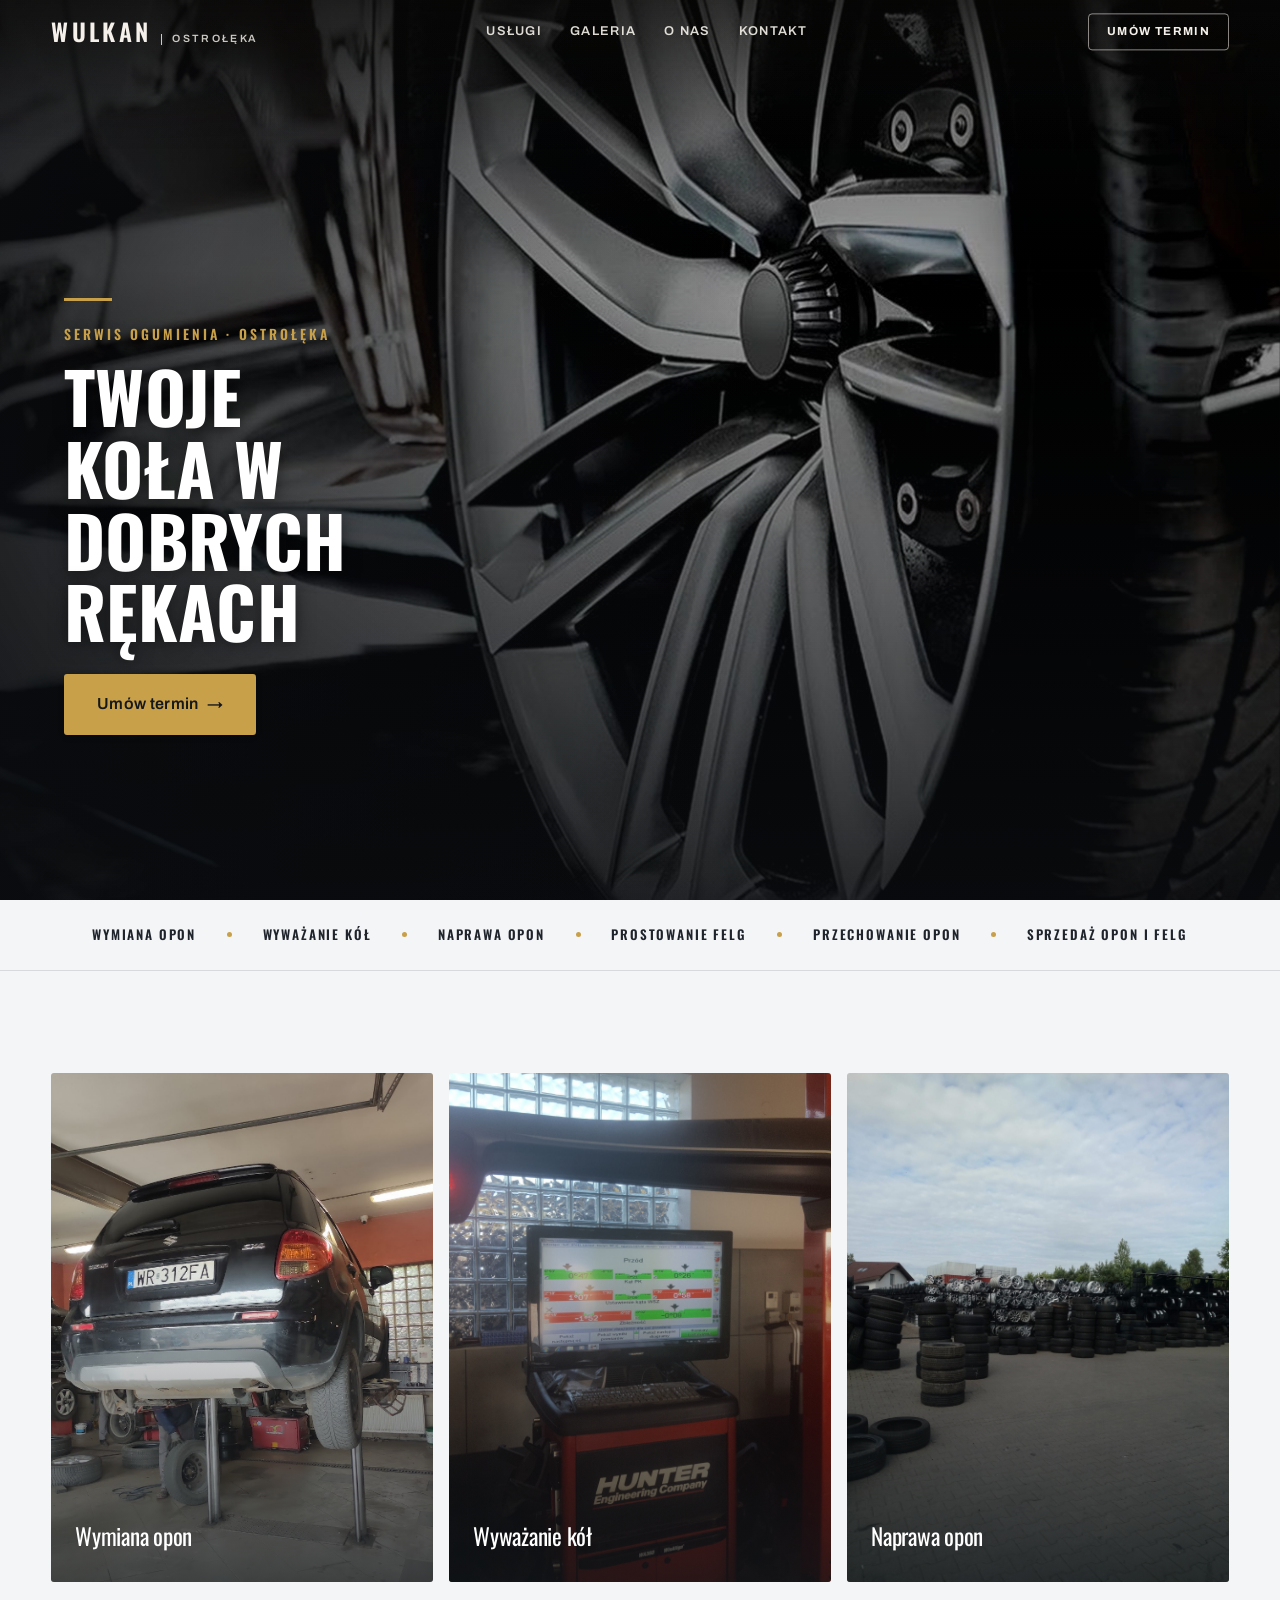
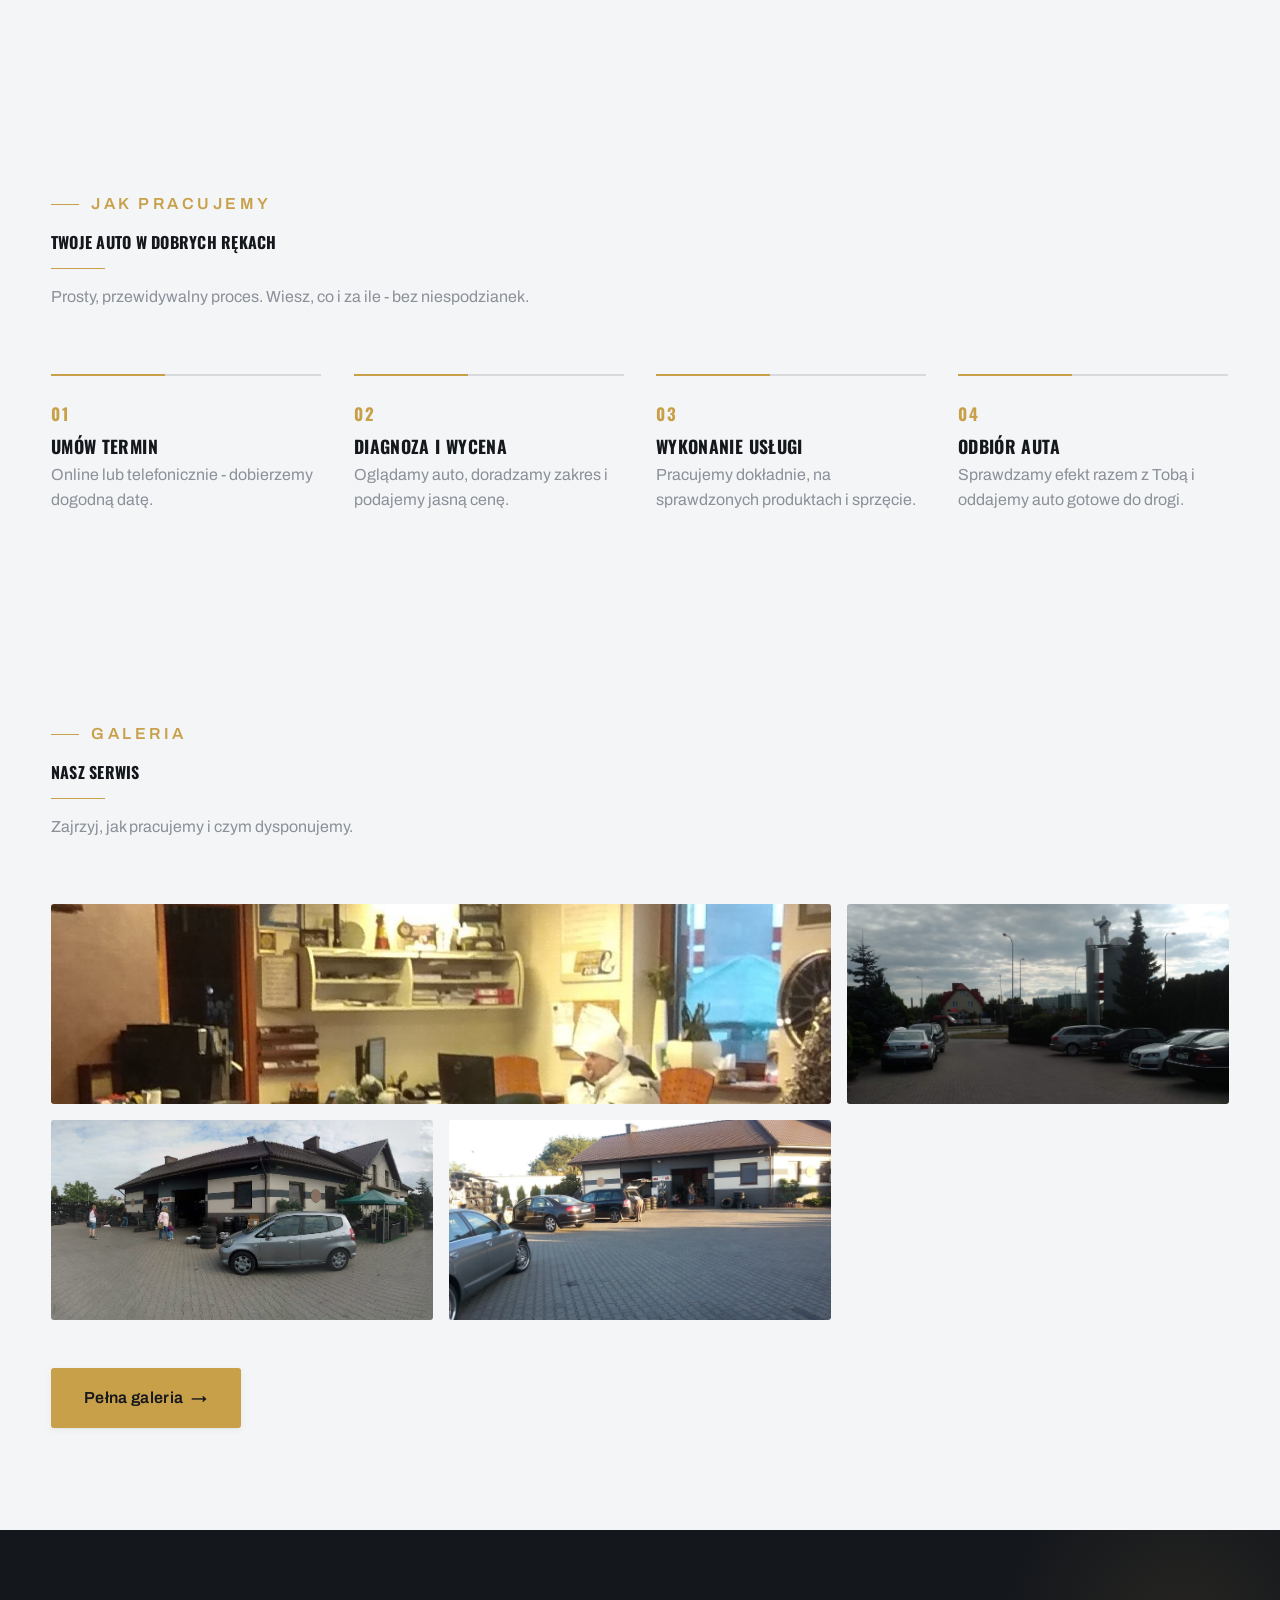
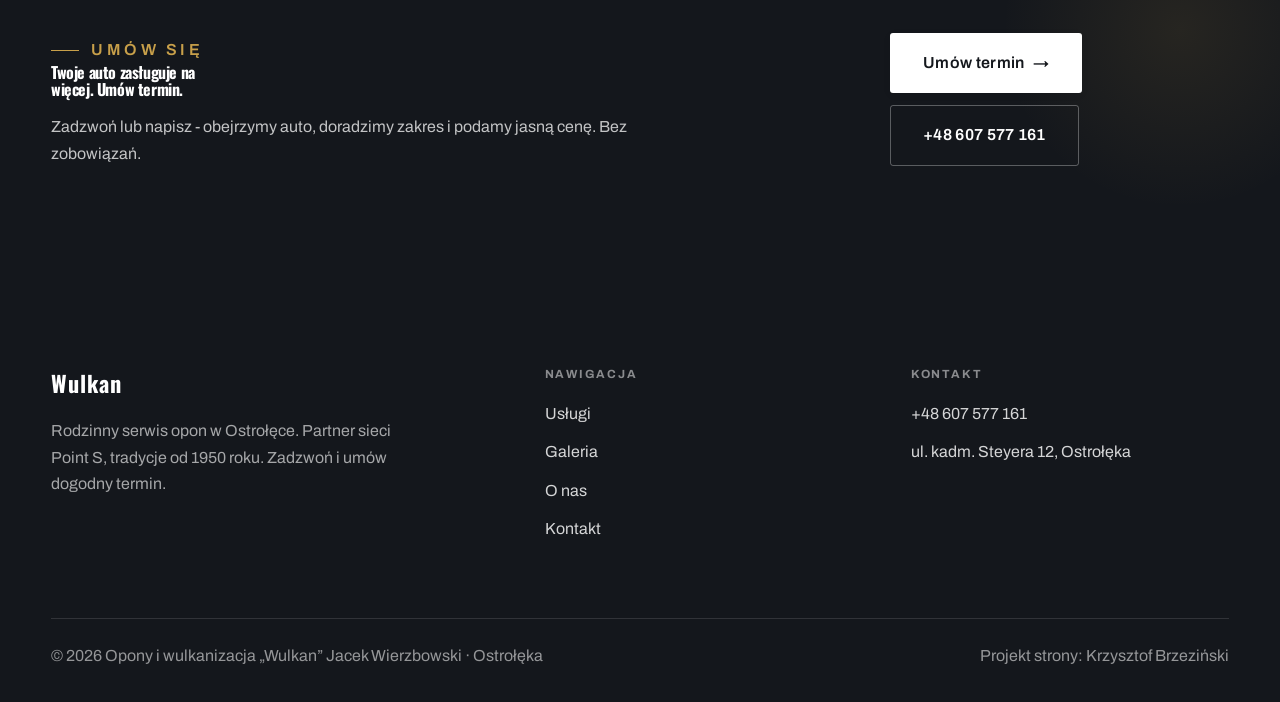
<file: index.html>
<!DOCTYPE html>
<html lang="pl">
<head>
<meta charset="UTF-8">
<meta name="viewport" content="width=device-width, initial-scale=1.0">
<title>Wulkan - Serwis ogumienia · Ostrołęka</title>
<meta name="description" content="Wulkan - serwis ogumienia i wulkanizacja · Ostrołęka. Wymiana i naprawa opon, wyważanie kół, prostowanie felg, sezonowa przesiadka i przechowanie opon. Zadzwoń i umów termin.">
<link rel="preconnect" href="https://fonts.googleapis.com">
<link rel="preconnect" href="https://fonts.gstatic.com" crossorigin>
<link href="https://fonts.googleapis.com/css2?family=Oswald:wght@500;600;700&family=Archivo:wght@400;500;600&display=swap" rel="stylesheet">
<link rel="stylesheet" href="assets/styles.css">
</head>
<body>

<header class="nav">
  <div class="wrap nav-inner">
    <a class="brand" href="index.html"><span class="name">Wulkan</span><span class="sub">Ostrołęka</span></a>
    <nav class="nav-links">
      <a href="oferta.html">Usługi</a>
      <a href="realizacje.html">Galeria</a>
      <a href="o-nas.html">O nas</a>
      <a href="kontakt.html">Kontakt</a>
      <a href="kontakt.html" class="btn btn-accent">Umów termin</a>
    </nav>
    <button class="nav-toggle" aria-label="Menu"><span></span><span></span><span></span></button>
  </div>
</header>

<section class="hero-auto">
  <img class="ha-bg" src="img/hero.jpg" alt="Wulkan">
  <div class="ha-veil"></div>
  <div class="ha-inner">
    <span class="ha-tick" aria-hidden="true"></span>
    <span class="ha-kicker">Serwis ogumienia · Ostrołęka</span>
    <h1 class="ha-claim">Twoje koła w dobrych rękach</h1>
    <a href="kontakt.html" class="btn btn-accent ha-cta">Umów termin <span class="arr">→</span></a>
  </div>
</section>
<section class="spec-ribbon">
  <div class="wrap">
    <ul class="sr-row reveal"><li>Wymiana opon</li><li>Wyważanie kół</li><li>Naprawa opon</li><li>Prostowanie felg</li><li>Przechowanie opon</li><li>Sprzedaż opon i felg</li></ul>
  </div>
</section>
<section class="gateways-band">
  <div class="wrap">
    <div class="gateways">
      <a href="oferta.html" class="gateway reveal"><img src="img/g1.jpg" alt="Wymiana opon" loading="lazy"><span class="g-ttl">Wymiana opon</span></a>
      <a href="oferta.html" class="gateway reveal"><img src="img/g2.jpg" alt="Wyważanie kół" loading="lazy"><span class="g-ttl">Wyważanie kół</span></a>
      <a href="oferta.html" class="gateway reveal"><img src="img/g3.jpg" alt="Naprawa opon" loading="lazy"><span class="g-ttl">Naprawa opon</span></a>
    </div>
  </div>
</section>
<section class="auto-proc">
  <div class="wrap">
    <div class="head reveal">
      <span class="eyebrow">Jak pracujemy</span>
      <h2>Twoje auto w dobrych rękach</h2>
      <p>Prosty, przewidywalny proces. Wiesz, co i za ile - bez niespodzianek.</p>
    </div>
    <ol class="auto-proc-row">
      <li class="reveal"><span class="ap-no">01</span><h3>Umów termin</h3><p>Online lub telefonicznie - dobierzemy dogodną datę.</p></li>
      <li class="reveal"><span class="ap-no">02</span><h3>Diagnoza i wycena</h3><p>Oglądamy auto, doradzamy zakres i podajemy jasną cenę.</p></li>
      <li class="reveal"><span class="ap-no">03</span><h3>Wykonanie usługi</h3><p>Pracujemy dokładnie, na sprawdzonych produktach i sprzęcie.</p></li>
      <li class="reveal"><span class="ap-no">04</span><h3>Odbiór auta</h3><p>Sprawdzamy efekt razem z Tobą i oddajemy auto gotowe do drogi.</p></li>
    </ol>
  </div>
</section>
<section>
  <div class="wrap">
    <div class="head reveal">
      <span class="eyebrow">Galeria</span>
      <h2>Nasz serwis</h2>
      <p>Zajrzyj, jak pracujemy i czym dysponujemy.</p>
    </div>
    <div class="gallery">
      <div class="tile t-two3 reveal"><img src="img/g4.jpg" alt="Montaż opony" loading="lazy"><div class="cap">Montaż opony</div></div>
      <div class="tile t-third reveal"><img src="img/g5.jpg" alt="Serwis od środka" loading="lazy"><div class="cap">Serwis od środka</div></div>
      <div class="tile t-third reveal"><img src="img/g6.jpg" alt="Koła gotowe do odbioru" loading="lazy"><div class="cap">Koła gotowe do odbioru</div></div>
      <div class="tile t-third reveal"><img src="img/about.jpg" alt="Wulkan" loading="lazy"></div>
    </div>
    <div style="margin-top:var(--space-7)" class="reveal"><a href="realizacje.html" class="btn btn-accent">Pełna galeria <span class="arr">→</span></a></div>
  </div>
</section>
<section class="cta">
  <div class="wrap">
    <div class="reveal">
      <span class="eyebrow">Umów się</span>
      <h2>Twoje auto zasługuje na więcej. Umów termin.</h2>
      <p>Zadzwoń lub napisz - obejrzymy auto, doradzimy zakres i podamy jasną cenę. Bez zobowiązań.</p>
    </div>
    <div class="cta-actions reveal">
      <a href="kontakt.html" class="btn btn-light">Umów termin <span class="arr">→</span></a>
      <a href="tel:+48607577161" class="btn btn-ghost" style="color:#fff;border-color:rgba(255,255,255,.3)">+48 607 577 161</a>
    </div>
  </div>
</section>

<footer>
  <div class="wrap">
    <div class="foot-grid">
      <div class="foot-brand">
        <div class="name">Wulkan</div>
        <p>Rodzinny serwis opon w Ostrołęce. Partner sieci Point S, tradycje od 1950 roku. Zadzwoń i umów dogodny termin.</p>
      </div>
      <div class="foot-col">
        <h4>Nawigacja</h4>
        <a href="oferta.html">Usługi</a>
        <a href="realizacje.html">Galeria</a>
        <a href="o-nas.html">O nas</a>
        <a href="kontakt.html">Kontakt</a>
      </div>
      <div class="foot-col">
        <h4>Kontakt</h4>
        <a href="tel:+48607577161">+48 607 577 161</a>
        <p>ul. kadm. Steyera 12, Ostrołęka</p>
      </div>
    </div>
    <div class="foot-bot">
      <span>© 2026 Opony i wulkanizacja „Wulkan” Jacek Wierzbowski · Ostrołęka</span>
      <span>Projekt strony: Krzysztof Brzeziński</span>
    </div>
  </div>
</footer>
<div class="sticky-reserve"><a class="sr-book" href="kontakt.html">Umów termin</a><a class="sr-call" href="tel:+48607577161" aria-label="Zadzwoń"><svg class="ico-tel" width="16" height="16" viewBox="0 0 24 24" fill="none" aria-hidden="true"><path d="M6.6 10.8a15.5 15.5 0 0 0 6.6 6.6l2.2-2.2a1 1 0 0 1 1-.24 11.4 11.4 0 0 0 3.6.58 1 1 0 0 1 1 1V20a1 1 0 0 1-1 1A17 17 0 0 1 3 4a1 1 0 0 1 1-1h3.5a1 1 0 0 1 1 1c0 1.25.2 2.46.58 3.6a1 1 0 0 1-.25 1l-2.23 2.2Z" fill="currentColor"/></svg></a></div>

<script src="assets/main.js"></script>
</body>
</html>
</file>
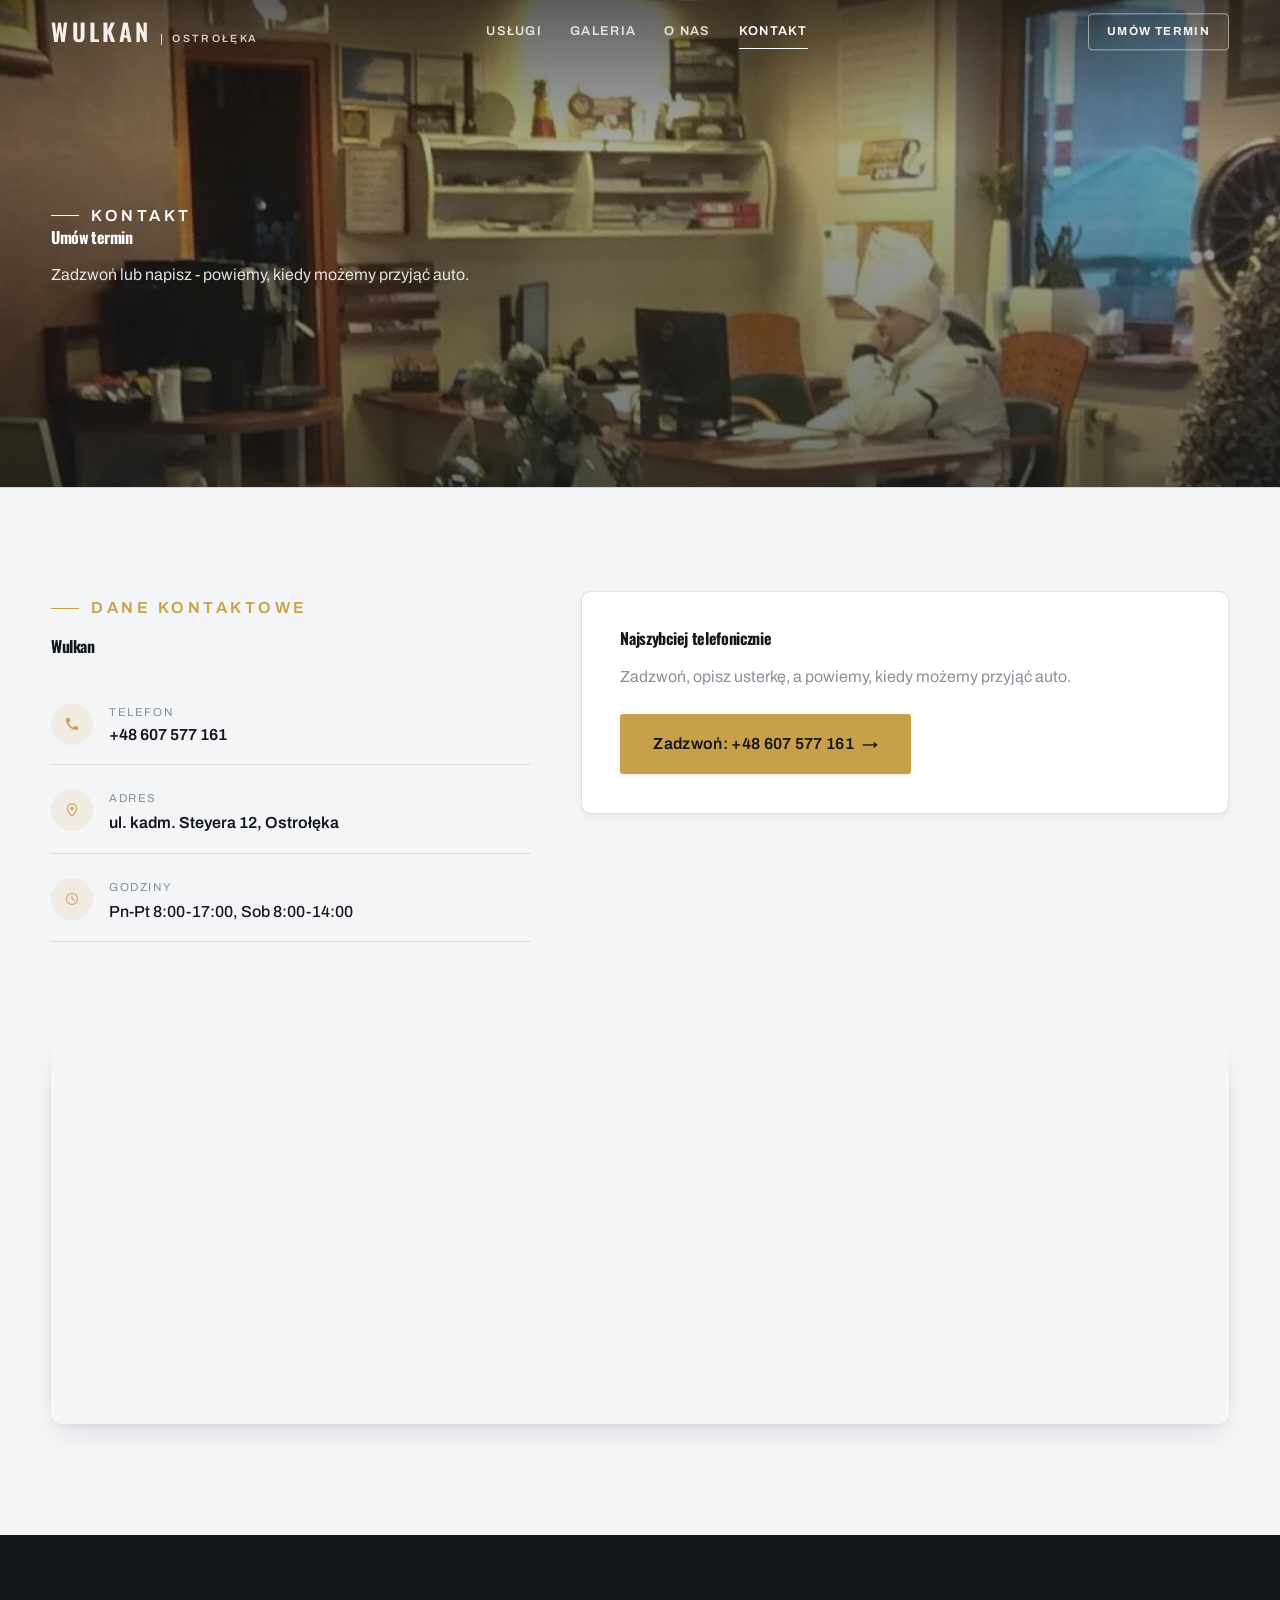
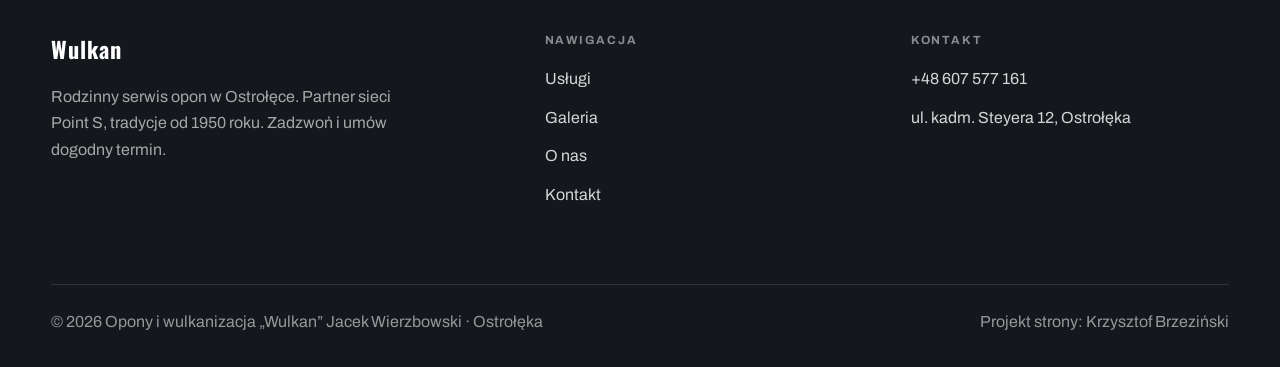
<file: kontakt.html>
<!DOCTYPE html>
<html lang="pl">
<head>
<meta charset="UTF-8">
<meta name="viewport" content="width=device-width, initial-scale=1.0">
<title>Kontakt - Wulkan</title>
<meta name="description" content="Kontakt Wulkan - ul. kadm. Steyera 12, Ostrołęka">
<link rel="preconnect" href="https://fonts.googleapis.com">
<link rel="preconnect" href="https://fonts.gstatic.com" crossorigin>
<link href="https://fonts.googleapis.com/css2?family=Oswald:wght@500;600;700&family=Archivo:wght@400;500;600&display=swap" rel="stylesheet">
<link rel="stylesheet" href="assets/styles.css">
</head>
<body>

<header class="nav">
  <div class="wrap nav-inner">
    <a class="brand" href="index.html"><span class="name">Wulkan</span><span class="sub">Ostrołęka</span></a>
    <nav class="nav-links">
      <a href="oferta.html">Usługi</a>
      <a href="realizacje.html">Galeria</a>
      <a href="o-nas.html">O nas</a>
      <a href="kontakt.html" class="active">Kontakt</a>
      <a href="kontakt.html" class="btn btn-accent">Umów termin</a>
    </nav>
    <button class="nav-toggle" aria-label="Menu"><span></span><span></span><span></span></button>
  </div>
</header>

<section class="pagehead">
  <img src="img/g4.jpg" alt="Wulkan - Umów termin">
  <div class="wrap">
    <span class="eyebrow">Kontakt</span>
    <h1>Umów termin</h1>
    <p>Zadzwoń lub napisz - powiemy, kiedy możemy przyjąć auto.</p>
  </div>
</section>
<section>
  <div class="wrap contact-grid">
    <div class="reveal">
      <span class="eyebrow">Dane kontaktowe</span>
      <h2 style="margin:var(--space-4) 0 var(--space-6)">Wulkan</h2>
      <div class="info-list">
        <div class="info-row"><div class="ic"><svg class="ico-tel" width="16" height="16" viewBox="0 0 24 24" fill="none" aria-hidden="true"><path d="M6.6 10.8a15.5 15.5 0 0 0 6.6 6.6l2.2-2.2a1 1 0 0 1 1-.24 11.4 11.4 0 0 0 3.6.58 1 1 0 0 1 1 1V20a1 1 0 0 1-1 1A17 17 0 0 1 3 4a1 1 0 0 1 1-1h3.5a1 1 0 0 1 1 1c0 1.25.2 2.46.58 3.6a1 1 0 0 1-.25 1l-2.23 2.2Z" fill="currentColor"/></svg></div><div><div class="lbl">Telefon</div><a class="val" href="tel:+48607577161">+48 607 577 161</a></div></div>
        <div class="info-row"><div class="ic"><svg class="ico-pin" width="16" height="16" viewBox="0 0 24 24" fill="none" aria-hidden="true"><path d="M12 21s7-6.1 7-11.5A7 7 0 0 0 5 9.5C5 14.9 12 21 12 21Z" stroke="currentColor" stroke-width="1.6" fill="none"/><circle cx="12" cy="9.5" r="2.4" fill="currentColor"/></svg></div><div><div class="lbl">Adres</div><div class="val">ul. kadm. Steyera 12, Ostrołęka</div></div></div>
        <div class="info-row"><div class="ic"><svg class="ico-clock" width="16" height="16" viewBox="0 0 24 24" fill="none" aria-hidden="true"><circle cx="12" cy="12" r="8.2" stroke="currentColor" stroke-width="1.6"/><path d="M12 7.5V12l3.2 1.9" stroke="currentColor" stroke-width="1.6" stroke-linecap="round"/></svg></div><div><div class="lbl">Godziny</div><div class="val" style="font-weight:500">Pn-Pt 8:00-17:00, Sob 8:00-14:00</div></div></div>
      </div>
    </div>
    <div class="reveal">
      <div class="form">
        <h3 style="margin-bottom:var(--space-4)">Najszybciej telefonicznie</h3>
        <p class="muted" style="margin-bottom:var(--space-5)">Zadzwoń, opisz usterkę, a powiemy, kiedy możemy przyjąć auto.</p>
        <a href="tel:+48607577161" class="btn btn-accent" style="justify-content:center">Zadzwoń: +48 607 577 161 <span class="arr">→</span></a>
      </div>
    </div>
  </div>
</section>
<section style="padding-top:0">
  <div class="wrap reveal">
    <iframe class="map" title="Wulkan - Ostrołęka" src="https://maps.google.com/maps?q=53.0754628%2C21.5826485&z=15&output=embed" loading="lazy" referrerpolicy="no-referrer-when-downgrade"></iframe>
  </div>
</section>

<footer>
  <div class="wrap">
    <div class="foot-grid">
      <div class="foot-brand">
        <div class="name">Wulkan</div>
        <p>Rodzinny serwis opon w Ostrołęce. Partner sieci Point S, tradycje od 1950 roku. Zadzwoń i umów dogodny termin.</p>
      </div>
      <div class="foot-col">
        <h4>Nawigacja</h4>
        <a href="oferta.html">Usługi</a>
        <a href="realizacje.html">Galeria</a>
        <a href="o-nas.html">O nas</a>
        <a href="kontakt.html">Kontakt</a>
      </div>
      <div class="foot-col">
        <h4>Kontakt</h4>
        <a href="tel:+48607577161">+48 607 577 161</a>
        <p>ul. kadm. Steyera 12, Ostrołęka</p>
      </div>
    </div>
    <div class="foot-bot">
      <span>© 2026 Opony i wulkanizacja „Wulkan” Jacek Wierzbowski · Ostrołęka</span>
      <span>Projekt strony: Krzysztof Brzeziński</span>
    </div>
  </div>
</footer>
<div class="sticky-reserve"><a class="sr-book" href="kontakt.html">Umów termin</a><a class="sr-call" href="tel:+48607577161" aria-label="Zadzwoń"><svg class="ico-tel" width="16" height="16" viewBox="0 0 24 24" fill="none" aria-hidden="true"><path d="M6.6 10.8a15.5 15.5 0 0 0 6.6 6.6l2.2-2.2a1 1 0 0 1 1-.24 11.4 11.4 0 0 0 3.6.58 1 1 0 0 1 1 1V20a1 1 0 0 1-1 1A17 17 0 0 1 3 4a1 1 0 0 1 1-1h3.5a1 1 0 0 1 1 1c0 1.25.2 2.46.58 3.6a1 1 0 0 1-.25 1l-2.23 2.2Z" fill="currentColor"/></svg></a></div>

<script src="assets/main.js"></script>
</body>
</html>
</file>
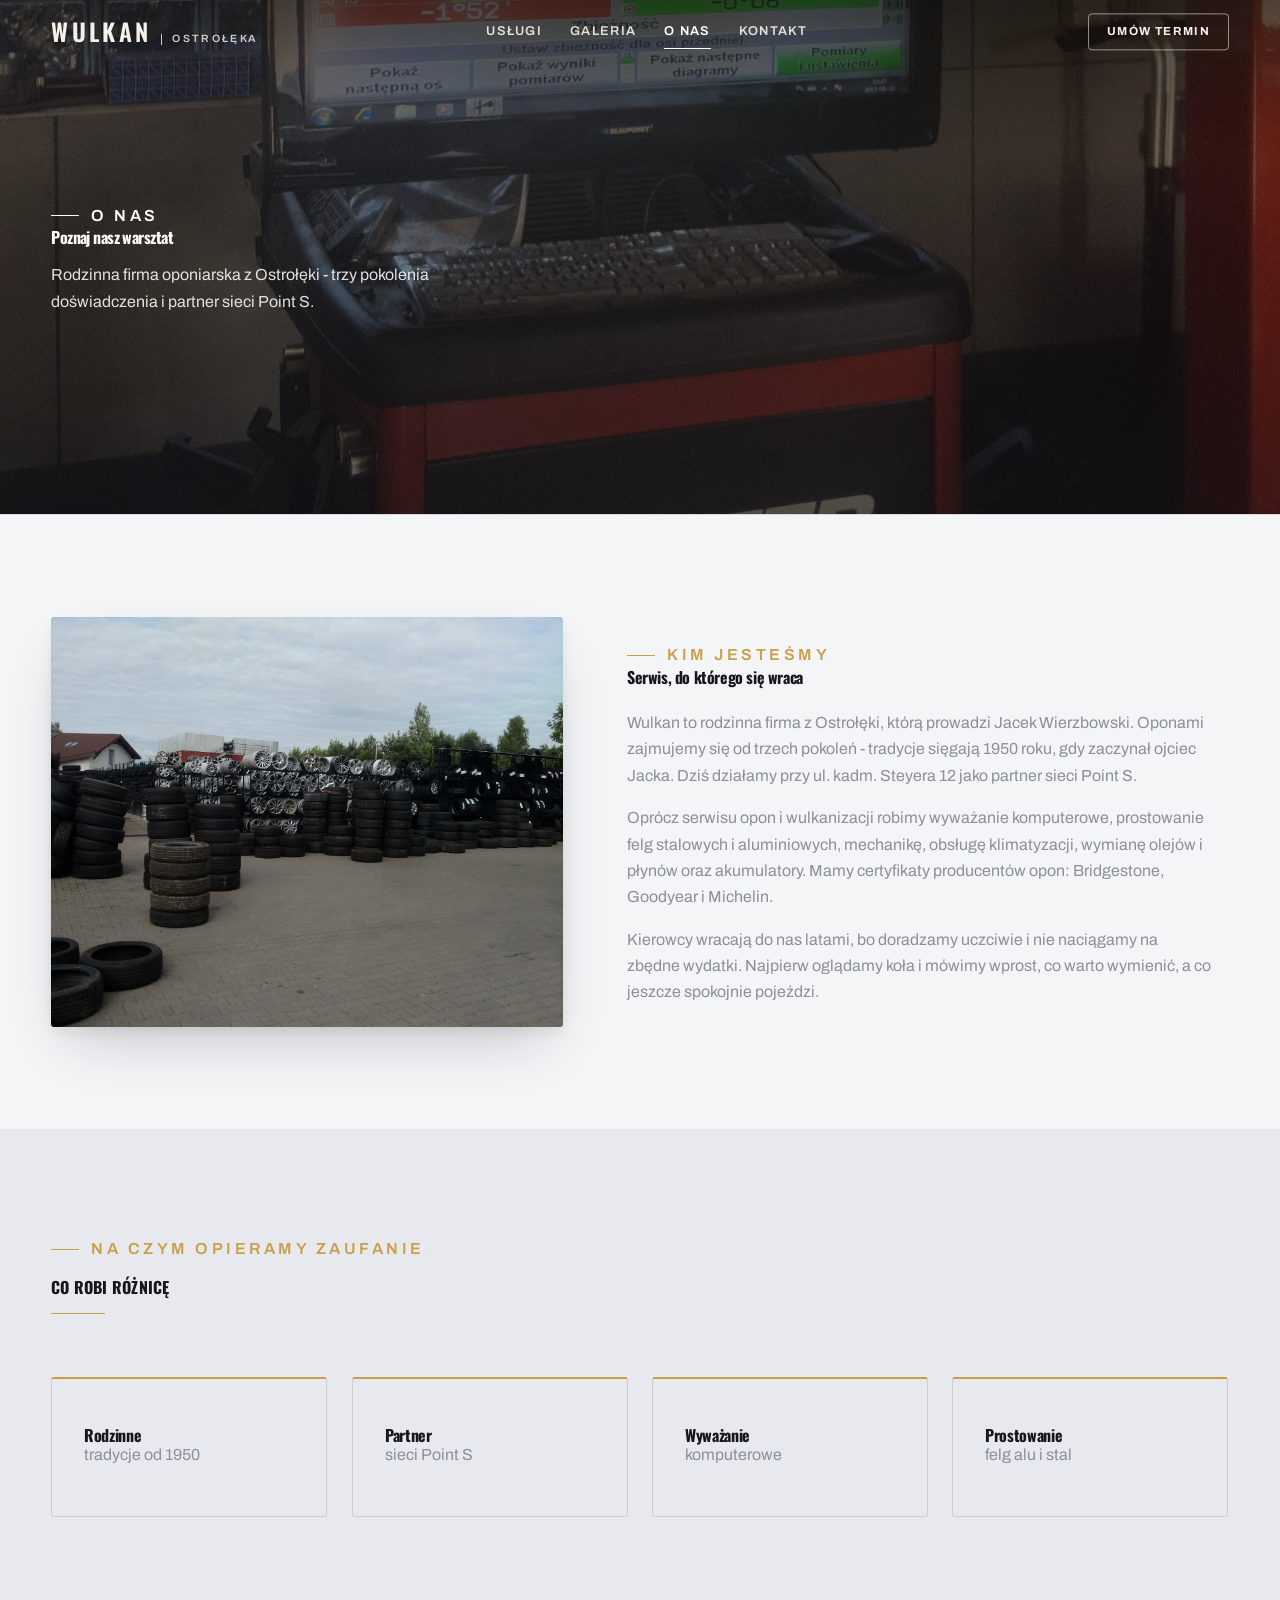
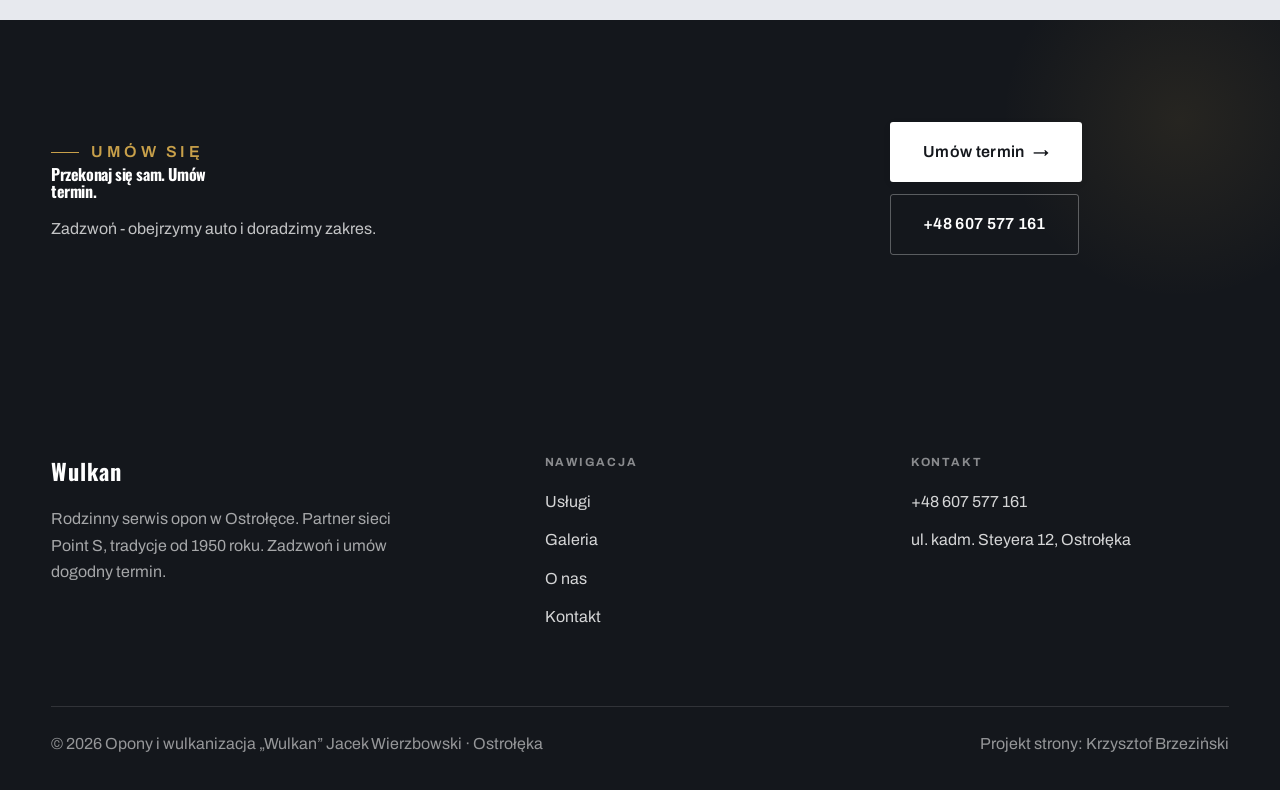
<file: o-nas.html>
<!DOCTYPE html>
<html lang="pl">
<head>
<meta charset="UTF-8">
<meta name="viewport" content="width=device-width, initial-scale=1.0">
<title>O nas - Wulkan</title>
<meta name="description" content="Wulkan - serwis ogumienia i wulkanizacja · Ostrołęka. Wymiana i naprawa opon, wyważanie kół, prostowanie felg, sezonowa przesiadka i przechowanie opon. Zadzwoń i umów termin.">
<link rel="preconnect" href="https://fonts.googleapis.com">
<link rel="preconnect" href="https://fonts.gstatic.com" crossorigin>
<link href="https://fonts.googleapis.com/css2?family=Oswald:wght@500;600;700&family=Archivo:wght@400;500;600&display=swap" rel="stylesheet">
<link rel="stylesheet" href="assets/styles.css">
</head>
<body>

<header class="nav">
  <div class="wrap nav-inner">
    <a class="brand" href="index.html"><span class="name">Wulkan</span><span class="sub">Ostrołęka</span></a>
    <nav class="nav-links">
      <a href="oferta.html">Usługi</a>
      <a href="realizacje.html">Galeria</a>
      <a href="o-nas.html" class="active">O nas</a>
      <a href="kontakt.html">Kontakt</a>
      <a href="kontakt.html" class="btn btn-accent">Umów termin</a>
    </nav>
    <button class="nav-toggle" aria-label="Menu"><span></span><span></span><span></span></button>
  </div>
</header>

<section class="pagehead">
  <img src="img/g2.jpg" alt="Wulkan - Poznaj nasz warsztat">
  <div class="wrap">
    <span class="eyebrow">O nas</span>
    <h1>Poznaj nasz warsztat</h1>
    <p>Rodzinna firma oponiarska z Ostrołęki - trzy pokolenia doświadczenia i partner sieci Point S.</p>
  </div>
</section>
<section>
  <div class="wrap split">
    <div class="split-art reveal"><img src="img/g3.jpg" alt="Wulkan" loading="lazy"></div>
    <div class="split-copy reveal">
      <span class="eyebrow">Kim jesteśmy</span>
      <h2>Serwis, do którego się wraca</h2>
      <p class="muted">Wulkan to rodzinna firma z Ostrołęki, którą prowadzi Jacek Wierzbowski. Oponami zajmujemy się od trzech pokoleń - tradycje sięgają 1950 roku, gdy zaczynał ojciec Jacka. Dziś działamy przy ul. kadm. Steyera 12 jako partner sieci Point S.</p>
      <p class="muted">Oprócz serwisu opon i wulkanizacji robimy wyważanie komputerowe, prostowanie felg stalowych i aluminiowych, mechanikę, obsługę klimatyzacji, wymianę olejów i płynów oraz akumulatory. Mamy certyfikaty producentów opon: Bridgestone, Goodyear i Michelin.</p>
      <p class="muted">Kierowcy wracają do nas latami, bo doradzamy uczciwie i nie naciągamy na zbędne wydatki. Najpierw oglądamy koła i mówimy wprost, co warto wymienić, a co jeszcze spokojnie pojeździ.</p>
    </div>
  </div>
</section>

<section class="trust">
  <div class="wrap">
    <div class="head reveal">
      <span class="eyebrow">Na czym opieramy zaufanie</span>
      <h2>Co robi różnicę</h2>
    </div>
    <div class="trust-grid">
      <div class="trust-card reveal"><div class="big">Rodzinne</div><p>tradycje od 1950</p></div>
      <div class="trust-card reveal"><div class="big">Partner</div><p>sieci Point S</p></div>
      <div class="trust-card reveal"><div class="big">Wyważanie</div><p>komputerowe</p></div>
      <div class="trust-card reveal"><div class="big">Prostowanie</div><p>felg alu i stal</p></div>
    </div>
  </div>
</section>
<section class="cta">
  <div class="wrap">
    <div class="reveal">
      <span class="eyebrow">Umów się</span>
      <h2>Przekonaj się sam. Umów termin.</h2>
      <p>Zadzwoń - obejrzymy auto i doradzimy zakres.</p>
    </div>
    <div class="cta-actions reveal">
      <a href="kontakt.html" class="btn btn-light">Umów termin <span class="arr">→</span></a>
      <a href="tel:+48607577161" class="btn btn-ghost" style="color:#fff;border-color:rgba(255,255,255,.3)">+48 607 577 161</a>
    </div>
  </div>
</section>

<footer>
  <div class="wrap">
    <div class="foot-grid">
      <div class="foot-brand">
        <div class="name">Wulkan</div>
        <p>Rodzinny serwis opon w Ostrołęce. Partner sieci Point S, tradycje od 1950 roku. Zadzwoń i umów dogodny termin.</p>
      </div>
      <div class="foot-col">
        <h4>Nawigacja</h4>
        <a href="oferta.html">Usługi</a>
        <a href="realizacje.html">Galeria</a>
        <a href="o-nas.html">O nas</a>
        <a href="kontakt.html">Kontakt</a>
      </div>
      <div class="foot-col">
        <h4>Kontakt</h4>
        <a href="tel:+48607577161">+48 607 577 161</a>
        <p>ul. kadm. Steyera 12, Ostrołęka</p>
      </div>
    </div>
    <div class="foot-bot">
      <span>© 2026 Opony i wulkanizacja „Wulkan” Jacek Wierzbowski · Ostrołęka</span>
      <span>Projekt strony: Krzysztof Brzeziński</span>
    </div>
  </div>
</footer>
<div class="sticky-reserve"><a class="sr-book" href="kontakt.html">Umów termin</a><a class="sr-call" href="tel:+48607577161" aria-label="Zadzwoń"><svg class="ico-tel" width="16" height="16" viewBox="0 0 24 24" fill="none" aria-hidden="true"><path d="M6.6 10.8a15.5 15.5 0 0 0 6.6 6.6l2.2-2.2a1 1 0 0 1 1-.24 11.4 11.4 0 0 0 3.6.58 1 1 0 0 1 1 1V20a1 1 0 0 1-1 1A17 17 0 0 1 3 4a1 1 0 0 1 1-1h3.5a1 1 0 0 1 1 1c0 1.25.2 2.46.58 3.6a1 1 0 0 1-.25 1l-2.23 2.2Z" fill="currentColor"/></svg></a></div>

<script src="assets/main.js"></script>
</body>
</html>
</file>
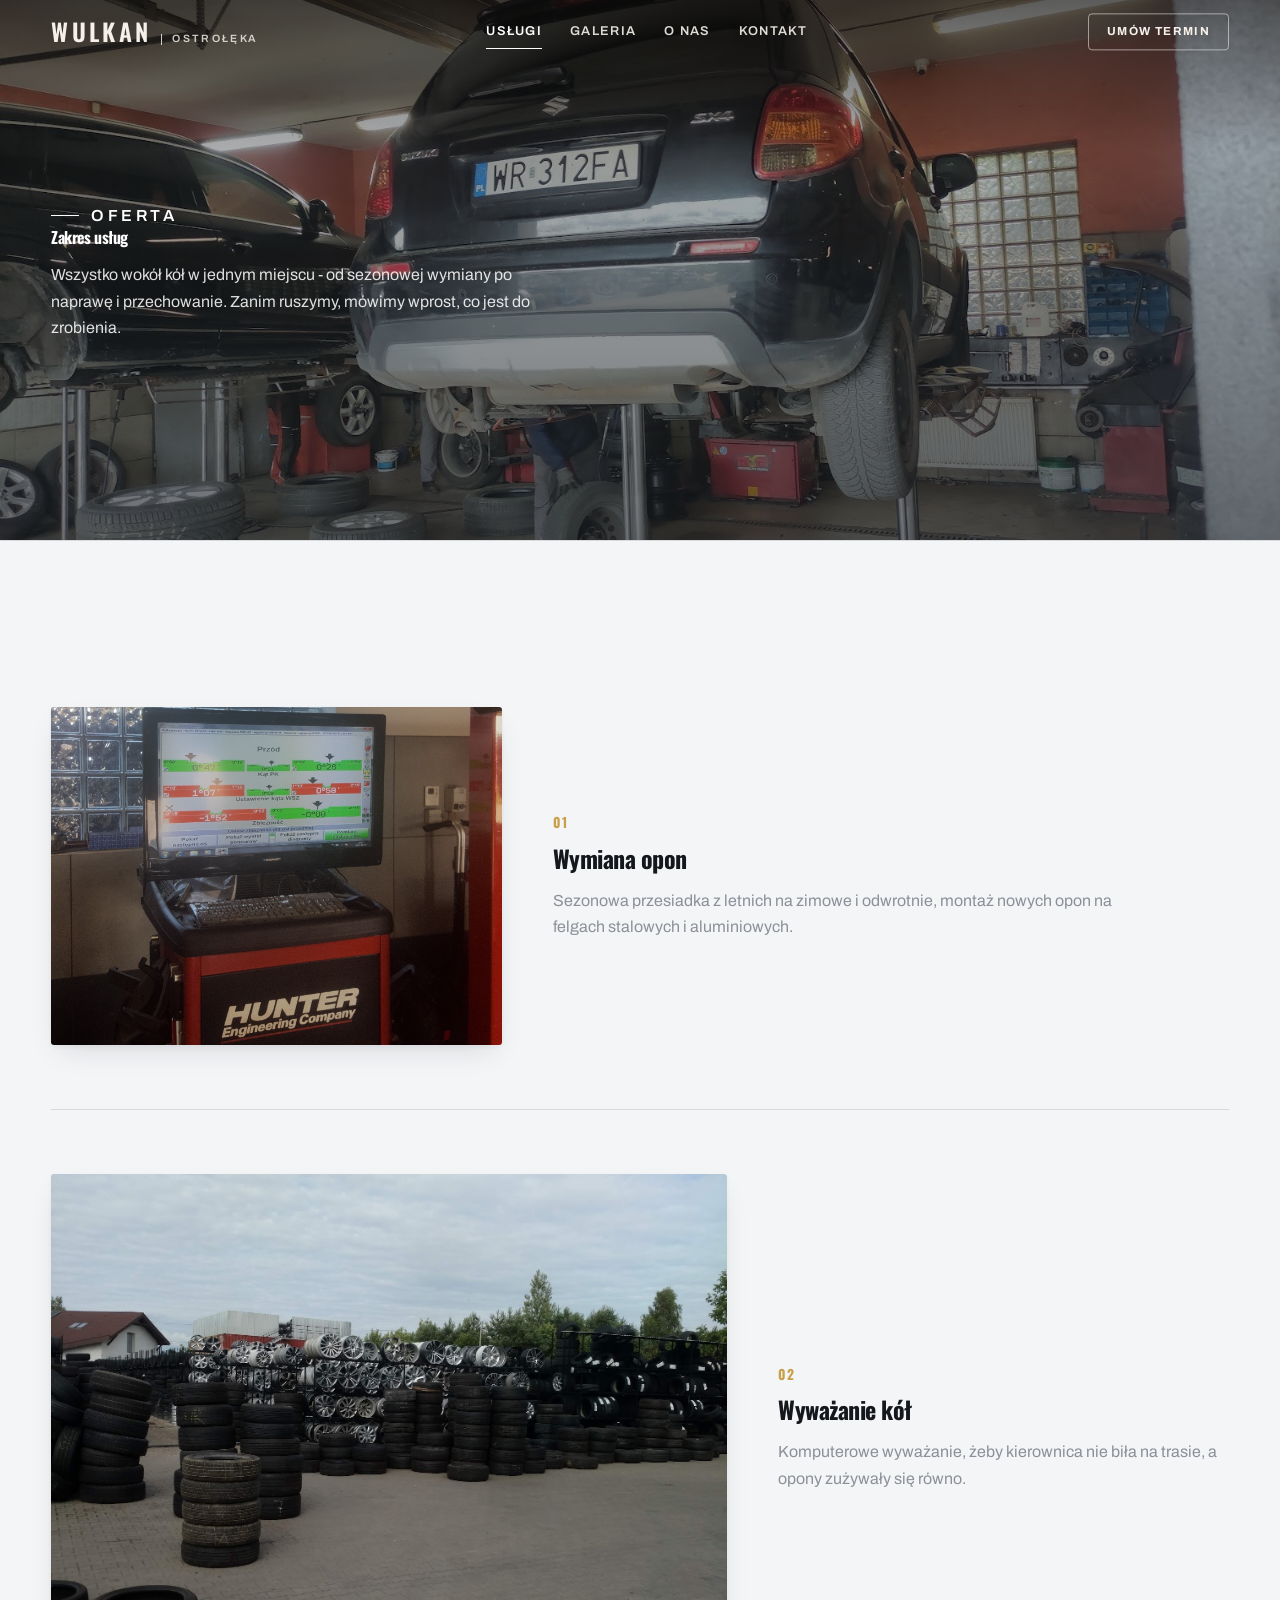
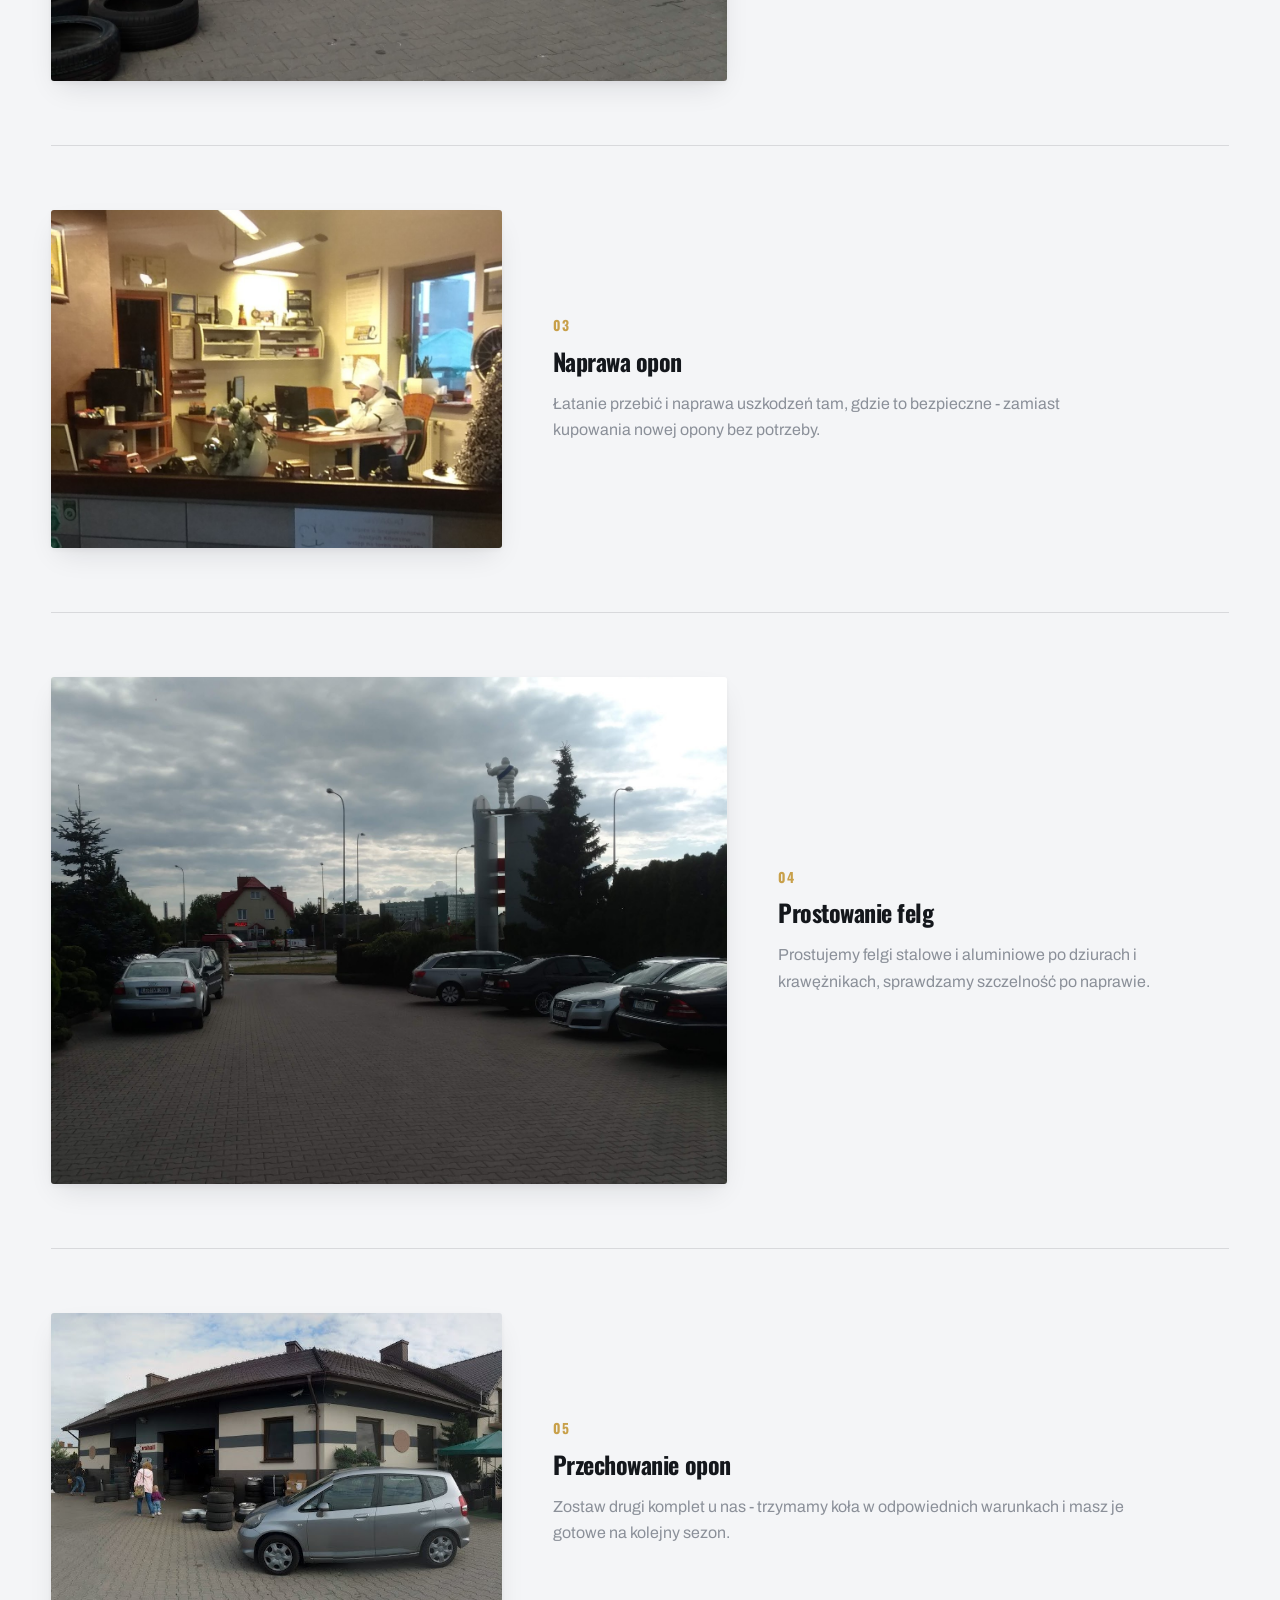
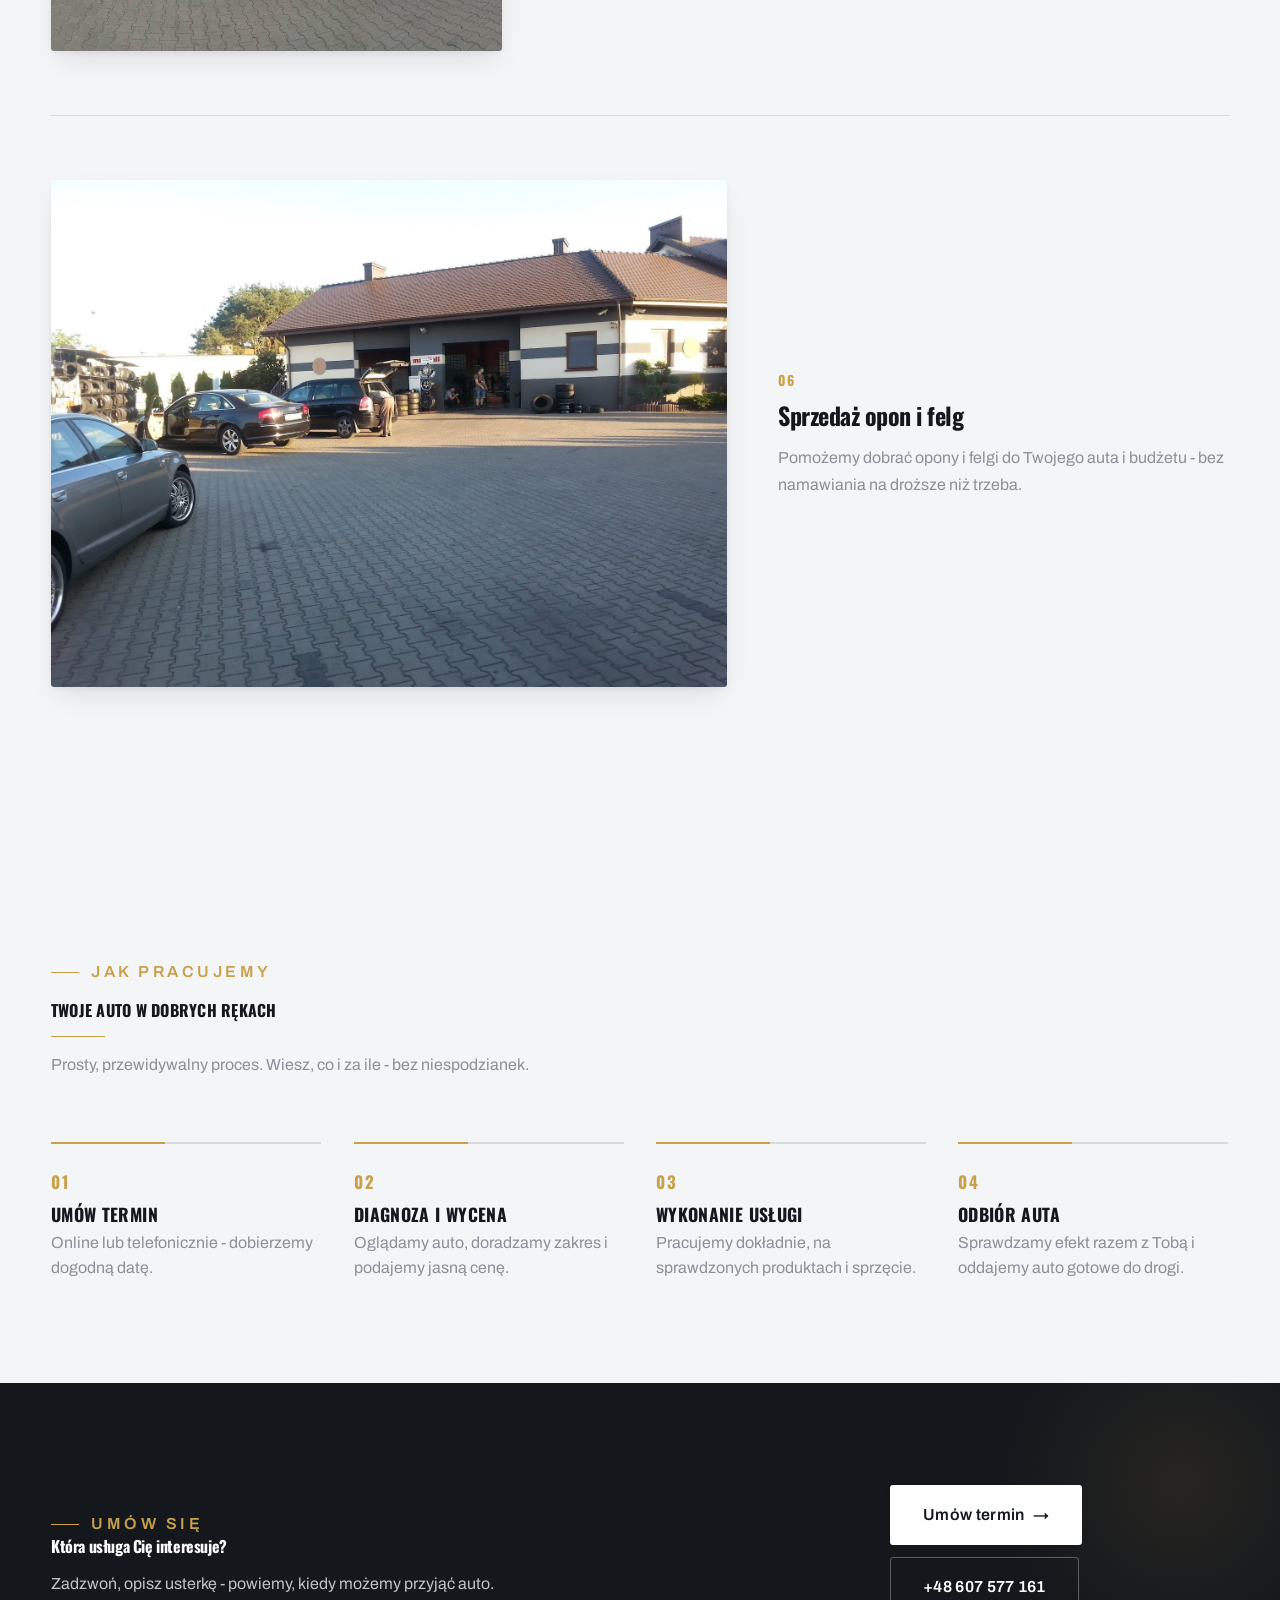
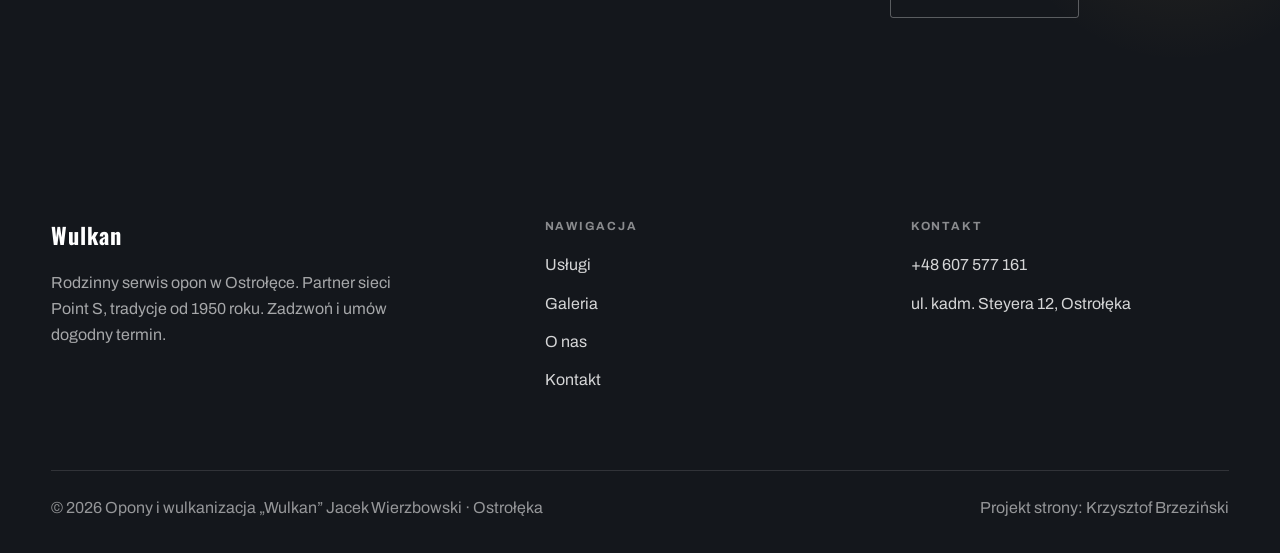
<file: oferta.html>
<!DOCTYPE html>
<html lang="pl">
<head>
<meta charset="UTF-8">
<meta name="viewport" content="width=device-width, initial-scale=1.0">
<title>Oferta - Wulkan</title>
<meta name="description" content="Wulkan - serwis ogumienia i wulkanizacja · Ostrołęka. Wymiana i naprawa opon, wyważanie kół, prostowanie felg, sezonowa przesiadka i przechowanie opon. Zadzwoń i umów termin.">
<link rel="preconnect" href="https://fonts.googleapis.com">
<link rel="preconnect" href="https://fonts.gstatic.com" crossorigin>
<link href="https://fonts.googleapis.com/css2?family=Oswald:wght@500;600;700&family=Archivo:wght@400;500;600&display=swap" rel="stylesheet">
<link rel="stylesheet" href="assets/styles.css">
</head>
<body>

<header class="nav">
  <div class="wrap nav-inner">
    <a class="brand" href="index.html"><span class="name">Wulkan</span><span class="sub">Ostrołęka</span></a>
    <nav class="nav-links">
      <a href="oferta.html" class="active">Usługi</a>
      <a href="realizacje.html">Galeria</a>
      <a href="o-nas.html">O nas</a>
      <a href="kontakt.html">Kontakt</a>
      <a href="kontakt.html" class="btn btn-accent">Umów termin</a>
    </nav>
    <button class="nav-toggle" aria-label="Menu"><span></span><span></span><span></span></button>
  </div>
</header>

<section class="pagehead">
  <img src="img/g1.jpg" alt="Wulkan - Zakres usług">
  <div class="wrap">
    <span class="eyebrow">Oferta</span>
    <h1>Zakres usług</h1>
    <p>Wszystko wokół kół w jednym miejscu - od sezonowej wymiany po naprawę i przechowanie. Zanim ruszymy, mówimy wprost, co jest do zrobienia.</p>
  </div>
</section>
<section>
  <div class="wrap">
    <div class="svc-row reveal">
      <div class="svc-row-art"><img src="img/g2.jpg" alt="Wymiana opon" loading="lazy"></div>
      <div>
        <span class="num">01</span>
        <h3>Wymiana opon</h3>
        <p class="muted">Sezonowa przesiadka z letnich na zimowe i odwrotnie, montaż nowych opon na felgach stalowych i aluminiowych.</p>
      </div>
    </div>
    <div class="svc-row rev reveal">
      <div class="svc-row-art"><img src="img/g3.jpg" alt="Wyważanie kół" loading="lazy"></div>
      <div>
        <span class="num">02</span>
        <h3>Wyważanie kół</h3>
        <p class="muted">Komputerowe wyważanie, żeby kierownica nie biła na trasie, a opony zużywały się równo.</p>
      </div>
    </div>
    <div class="svc-row reveal">
      <div class="svc-row-art"><img src="img/g4.jpg" alt="Naprawa opon" loading="lazy"></div>
      <div>
        <span class="num">03</span>
        <h3>Naprawa opon</h3>
        <p class="muted">Łatanie przebić i naprawa uszkodzeń tam, gdzie to bezpieczne - zamiast kupowania nowej opony bez potrzeby.</p>
      </div>
    </div>
    <div class="svc-row rev reveal">
      <div class="svc-row-art"><img src="img/g5.jpg" alt="Prostowanie felg" loading="lazy"></div>
      <div>
        <span class="num">04</span>
        <h3>Prostowanie felg</h3>
        <p class="muted">Prostujemy felgi stalowe i aluminiowe po dziurach i krawężnikach, sprawdzamy szczelność po naprawie.</p>
      </div>
    </div>
    <div class="svc-row reveal">
      <div class="svc-row-art"><img src="img/g6.jpg" alt="Przechowanie opon" loading="lazy"></div>
      <div>
        <span class="num">05</span>
        <h3>Przechowanie opon</h3>
        <p class="muted">Zostaw drugi komplet u nas - trzymamy koła w odpowiednich warunkach i masz je gotowe na kolejny sezon.</p>
      </div>
    </div>
    <div class="svc-row rev reveal">
      <div class="svc-row-art"><img src="img/about.jpg" alt="Sprzedaż opon i felg" loading="lazy"></div>
      <div>
        <span class="num">06</span>
        <h3>Sprzedaż opon i felg</h3>
        <p class="muted">Pomożemy dobrać opony i felgi do Twojego auta i budżetu - bez namawiania na droższe niż trzeba.</p>
      </div>
    </div>
  </div>
</section>
<section class="auto-proc">
  <div class="wrap">
    <div class="head reveal">
      <span class="eyebrow">Jak pracujemy</span>
      <h2>Twoje auto w dobrych rękach</h2>
      <p>Prosty, przewidywalny proces. Wiesz, co i za ile - bez niespodzianek.</p>
    </div>
    <ol class="auto-proc-row">
      <li class="reveal"><span class="ap-no">01</span><h3>Umów termin</h3><p>Online lub telefonicznie - dobierzemy dogodną datę.</p></li>
      <li class="reveal"><span class="ap-no">02</span><h3>Diagnoza i wycena</h3><p>Oglądamy auto, doradzamy zakres i podajemy jasną cenę.</p></li>
      <li class="reveal"><span class="ap-no">03</span><h3>Wykonanie usługi</h3><p>Pracujemy dokładnie, na sprawdzonych produktach i sprzęcie.</p></li>
      <li class="reveal"><span class="ap-no">04</span><h3>Odbiór auta</h3><p>Sprawdzamy efekt razem z Tobą i oddajemy auto gotowe do drogi.</p></li>
    </ol>
  </div>
</section>
<section class="cta">
  <div class="wrap">
    <div class="reveal">
      <span class="eyebrow">Umów się</span>
      <h2>Która usługa Cię interesuje?</h2>
      <p>Zadzwoń, opisz usterkę - powiemy, kiedy możemy przyjąć auto.</p>
    </div>
    <div class="cta-actions reveal">
      <a href="kontakt.html" class="btn btn-light">Umów termin <span class="arr">→</span></a>
      <a href="tel:+48607577161" class="btn btn-ghost" style="color:#fff;border-color:rgba(255,255,255,.3)">+48 607 577 161</a>
    </div>
  </div>
</section>

<footer>
  <div class="wrap">
    <div class="foot-grid">
      <div class="foot-brand">
        <div class="name">Wulkan</div>
        <p>Rodzinny serwis opon w Ostrołęce. Partner sieci Point S, tradycje od 1950 roku. Zadzwoń i umów dogodny termin.</p>
      </div>
      <div class="foot-col">
        <h4>Nawigacja</h4>
        <a href="oferta.html">Usługi</a>
        <a href="realizacje.html">Galeria</a>
        <a href="o-nas.html">O nas</a>
        <a href="kontakt.html">Kontakt</a>
      </div>
      <div class="foot-col">
        <h4>Kontakt</h4>
        <a href="tel:+48607577161">+48 607 577 161</a>
        <p>ul. kadm. Steyera 12, Ostrołęka</p>
      </div>
    </div>
    <div class="foot-bot">
      <span>© 2026 Opony i wulkanizacja „Wulkan” Jacek Wierzbowski · Ostrołęka</span>
      <span>Projekt strony: Krzysztof Brzeziński</span>
    </div>
  </div>
</footer>
<div class="sticky-reserve"><a class="sr-book" href="kontakt.html">Umów termin</a><a class="sr-call" href="tel:+48607577161" aria-label="Zadzwoń"><svg class="ico-tel" width="16" height="16" viewBox="0 0 24 24" fill="none" aria-hidden="true"><path d="M6.6 10.8a15.5 15.5 0 0 0 6.6 6.6l2.2-2.2a1 1 0 0 1 1-.24 11.4 11.4 0 0 0 3.6.58 1 1 0 0 1 1 1V20a1 1 0 0 1-1 1A17 17 0 0 1 3 4a1 1 0 0 1 1-1h3.5a1 1 0 0 1 1 1c0 1.25.2 2.46.58 3.6a1 1 0 0 1-.25 1l-2.23 2.2Z" fill="currentColor"/></svg></a></div>

<script src="assets/main.js"></script>
</body>
</html>
</file>
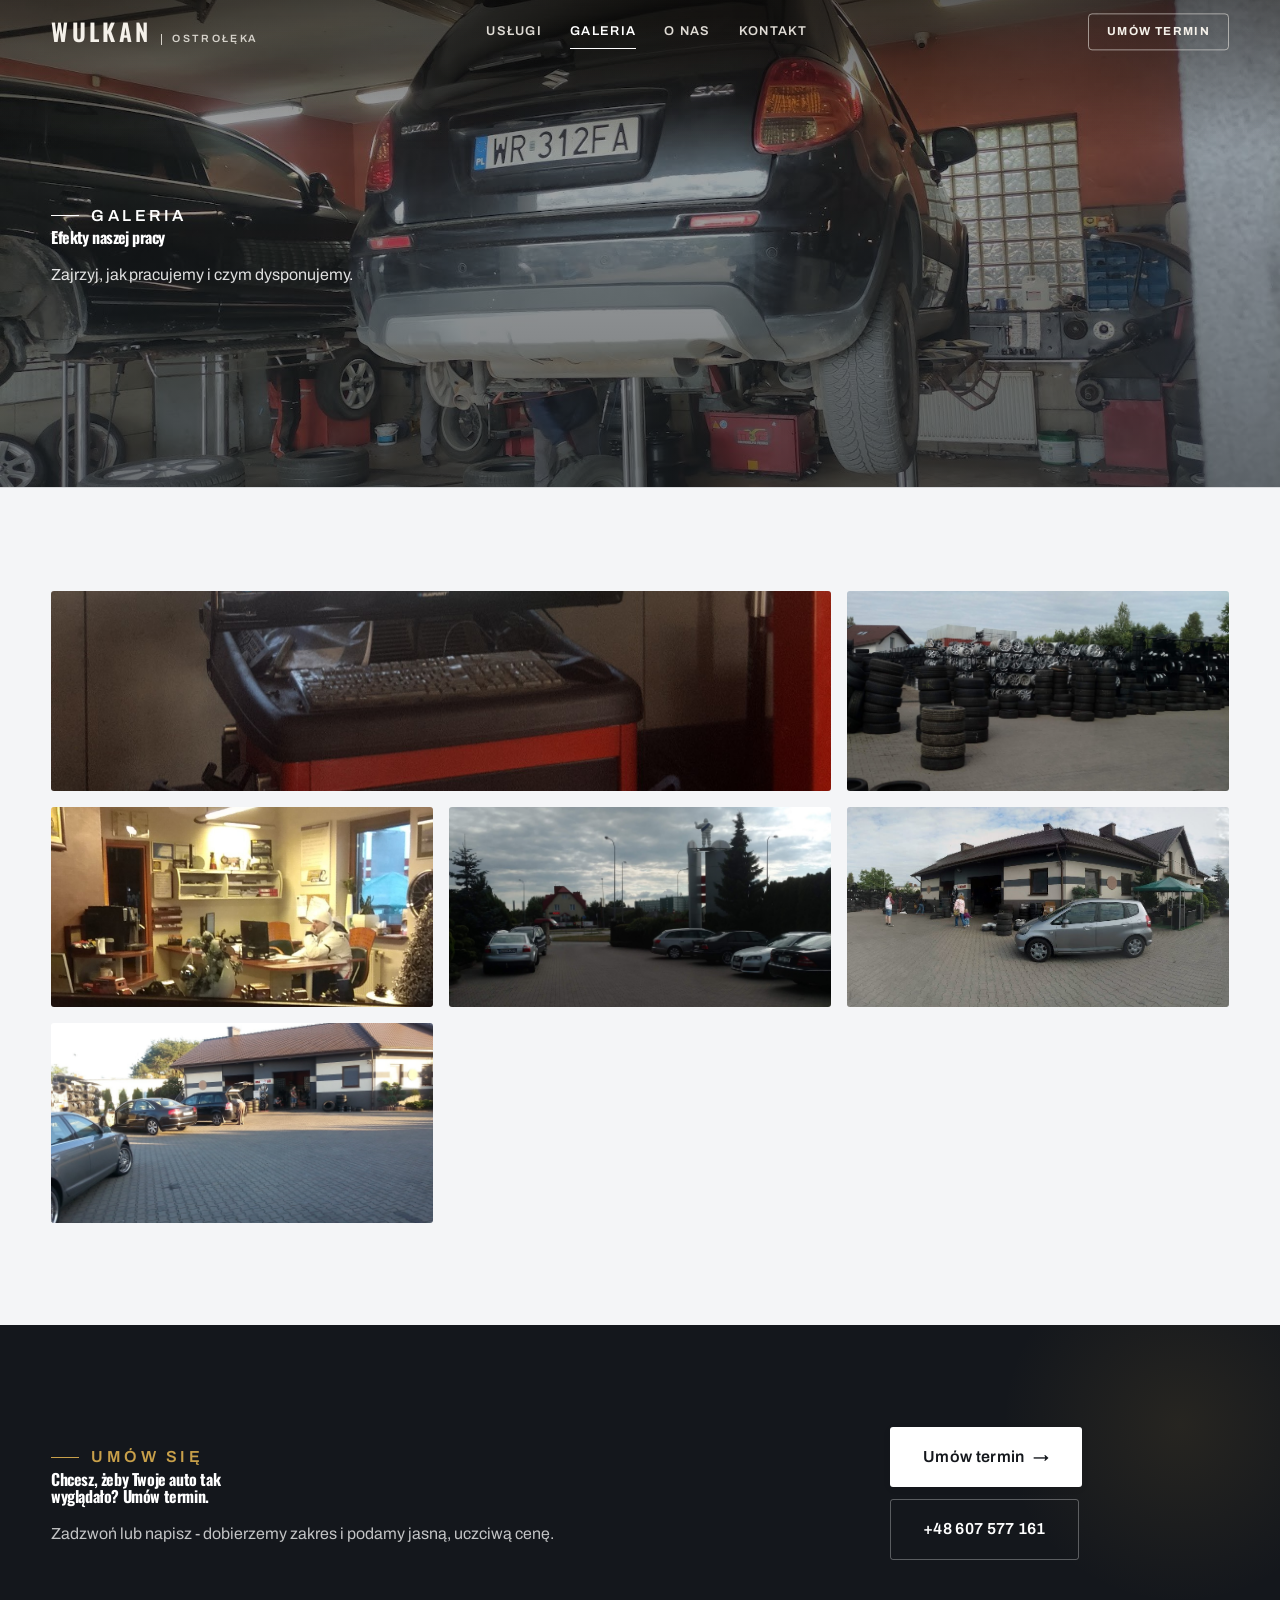
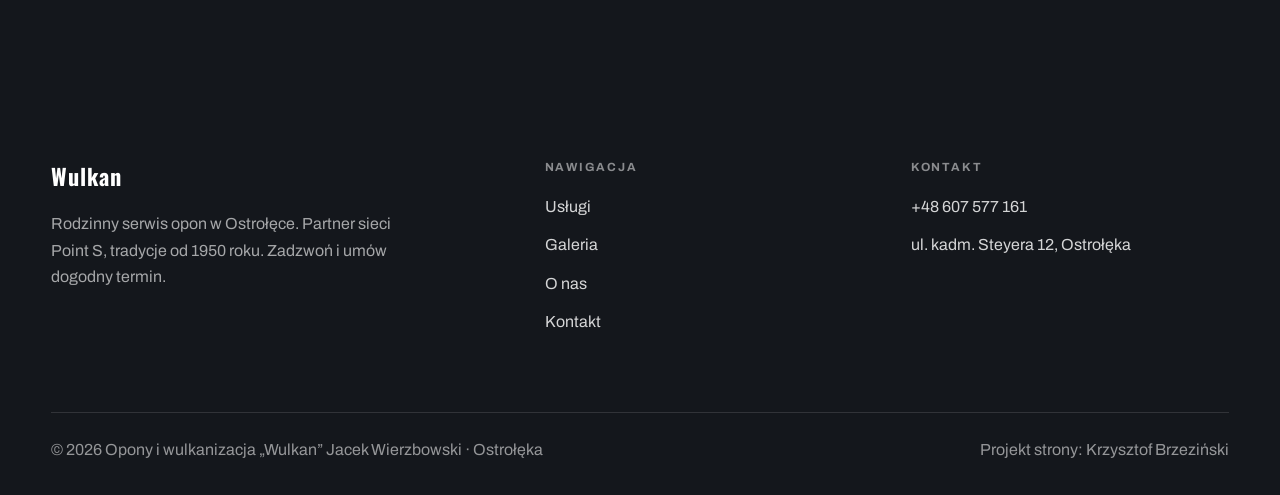
<file: realizacje.html>
<!DOCTYPE html>
<html lang="pl">
<head>
<meta charset="UTF-8">
<meta name="viewport" content="width=device-width, initial-scale=1.0">
<title>Galeria - Wulkan</title>
<meta name="description" content="Galeria Wulkan: Wyważanie kół, opony na sezon, doradztwo przy oponach, serwis przy Steyera 12">
<link rel="preconnect" href="https://fonts.googleapis.com">
<link rel="preconnect" href="https://fonts.gstatic.com" crossorigin>
<link href="https://fonts.googleapis.com/css2?family=Oswald:wght@500;600;700&family=Archivo:wght@400;500;600&display=swap" rel="stylesheet">
<link rel="stylesheet" href="assets/styles.css">
</head>
<body>

<header class="nav">
  <div class="wrap nav-inner">
    <a class="brand" href="index.html"><span class="name">Wulkan</span><span class="sub">Ostrołęka</span></a>
    <nav class="nav-links">
      <a href="oferta.html">Usługi</a>
      <a href="realizacje.html" class="active">Galeria</a>
      <a href="o-nas.html">O nas</a>
      <a href="kontakt.html">Kontakt</a>
      <a href="kontakt.html" class="btn btn-accent">Umów termin</a>
    </nav>
    <button class="nav-toggle" aria-label="Menu"><span></span><span></span><span></span></button>
  </div>
</header>

<section class="pagehead">
  <img src="img/g1.jpg" alt="Wulkan - Efekty naszej pracy">
  <div class="wrap">
    <span class="eyebrow">Galeria</span>
    <h1>Efekty naszej pracy</h1>
    <p>Zajrzyj, jak pracujemy i czym dysponujemy.</p>
  </div>
</section>
<section>
  <div class="wrap">
    <div class="gallery">
      <div class="tile t-two3 reveal"><img src="img/g2.jpg" alt="Wyważanie kół" loading="lazy"><div class="cap">Wyważanie kół</div></div>
      <div class="tile t-third reveal"><img src="img/g3.jpg" alt="Opony na sezon" loading="lazy"><div class="cap">Opony na sezon</div></div>
      <div class="tile t-third reveal"><img src="img/g4.jpg" alt="Doradztwo przy oponach" loading="lazy"><div class="cap">Doradztwo przy oponach</div></div>
      <div class="tile t-third reveal"><img src="img/g5.jpg" alt="Podjedź do serwisu" loading="lazy"><div class="cap">Podjedź do serwisu</div></div>
      <div class="tile t-third reveal"><img src="img/g6.jpg" alt="Serwis przy Steyera 12" loading="lazy"><div class="cap">Serwis przy Steyera 12</div></div>
      <div class="tile t-third reveal"><img src="img/about.jpg" alt="Wulkan" loading="lazy"></div>
    </div>
  </div>
</section>
<section class="cta">
  <div class="wrap">
    <div class="reveal">
      <span class="eyebrow">Umów się</span>
      <h2>Chcesz, żeby Twoje auto tak wyglądało? Umów termin.</h2>
      <p>Zadzwoń lub napisz - dobierzemy zakres i podamy jasną, uczciwą cenę.</p>
    </div>
    <div class="cta-actions reveal">
      <a href="kontakt.html" class="btn btn-light">Umów termin <span class="arr">→</span></a>
      <a href="tel:+48607577161" class="btn btn-ghost" style="color:#fff;border-color:rgba(255,255,255,.3)">+48 607 577 161</a>
    </div>
  </div>
</section>

<footer>
  <div class="wrap">
    <div class="foot-grid">
      <div class="foot-brand">
        <div class="name">Wulkan</div>
        <p>Rodzinny serwis opon w Ostrołęce. Partner sieci Point S, tradycje od 1950 roku. Zadzwoń i umów dogodny termin.</p>
      </div>
      <div class="foot-col">
        <h4>Nawigacja</h4>
        <a href="oferta.html">Usługi</a>
        <a href="realizacje.html">Galeria</a>
        <a href="o-nas.html">O nas</a>
        <a href="kontakt.html">Kontakt</a>
      </div>
      <div class="foot-col">
        <h4>Kontakt</h4>
        <a href="tel:+48607577161">+48 607 577 161</a>
        <p>ul. kadm. Steyera 12, Ostrołęka</p>
      </div>
    </div>
    <div class="foot-bot">
      <span>© 2026 Opony i wulkanizacja „Wulkan” Jacek Wierzbowski · Ostrołęka</span>
      <span>Projekt strony: Krzysztof Brzeziński</span>
    </div>
  </div>
</footer>
<div class="sticky-reserve"><a class="sr-book" href="kontakt.html">Umów termin</a><a class="sr-call" href="tel:+48607577161" aria-label="Zadzwoń"><svg class="ico-tel" width="16" height="16" viewBox="0 0 24 24" fill="none" aria-hidden="true"><path d="M6.6 10.8a15.5 15.5 0 0 0 6.6 6.6l2.2-2.2a1 1 0 0 1 1-.24 11.4 11.4 0 0 0 3.6.58 1 1 0 0 1 1 1V20a1 1 0 0 1-1 1A17 17 0 0 1 3 4a1 1 0 0 1 1-1h3.5a1 1 0 0 1 1 1c0 1.25.2 2.46.58 3.6a1 1 0 0 1-.25 1l-2.23 2.2Z" fill="currentColor"/></svg></a></div>

<script src="assets/main.js"></script>
</body>
</html>
</file>
<file: assets/styles.css>
/* ============================================================
   STOLBASZ — premium, architektoniczny B2B fit-out
   Jasna paleta, zero brązu. System wg premium-web-craft.
   Projekt strony: Krzysztof Brzeziński
   ============================================================ */

:root{
  /* PALETA — jasna, architektoniczna, chłodna */
  --paper:#f4f5f7;          /* główne tło */
  --paper-2:#e7e9ee;        /* sekcje alternatywne (chłodny jasny szary) */
  --paper-3:#e7e9ee;        /* delikatne wypełnienia */
  --ink:#14171c;            /* tekst główny — chłodny grafit */
  --ink-soft:#1f242c;       /* nagłówki drugorzędne */
  --muted:#8b9099;          /* tekst poboczny */
  --line:rgba(20,23,28,.12);/* hairline */
  --accent:#c8a04a;         /* stonowany petrol-slate — jedyny akcent */
  --accent-d:#9a7a31;
  --accent-soft:rgba(200,160,74,.10);
  --dark:#14171c;           /* sekcje ciemne (stopka/CTA) */

  /* ODSTĘPY — skala 4/8 */
  --space-1:4px; --space-2:8px; --space-3:12px; --space-4:16px; --space-5:24px;
  --space-6:32px; --space-7:48px; --space-8:64px; --space-9:96px; --space-10:128px;

  /* TYPOGRAFIA — fluid clamp() */
  --text-sm:clamp(.82rem,.8rem+.1vw,.9rem);
  --text-base:clamp(1rem,.97rem+.15vw,1.1rem);
  --text-lg:clamp(1.12rem,1.05rem+.3vw,1.3rem);
  --text-h3:clamp(1.2rem,1.1rem+.5vw,1.5rem);
  --text-h2:clamp(1.9rem,1.5rem+1.9vw,2.8rem);
  --text-h1:clamp(2.6rem,1.9rem+3.6vw,4.6rem);

  /* PROMIENIE — architektoniczne, raczej ostre */
  --r-sm:3px; --r-md:6px; --r-lg:10px;

  /* RUCH */
  --ease:cubic-bezier(.25,.46,.45,.94); --dur:.24s;

  /* CIENIE — miękkie, warstwowe */
  --sh-sm:0 1px 2px rgba(16,24,32,.04), 0 2px 8px rgba(16,24,32,.05);
  --sh-md:0 2px 6px rgba(16,24,32,.05), 0 12px 28px -8px rgba(16,24,32,.12);
  --sh-lg:0 6px 14px rgba(16,24,32,.07), 0 26px 56px -18px rgba(16,24,32,.22);

  --hairline:1px solid var(--line);

  --font-display:'Oswald','Archivo',sans-serif;
  --font-body:'Archivo',sans-serif;
}

*{box-sizing:border-box;margin:0;padding:0}
html{scroll-behavior:smooth}
body{
  font-family:var(--font-body);
  font-size:var(--text-base);
  line-height:1.65;
  color:var(--ink);
  background:var(--paper);
  -webkit-font-smoothing:antialiased;
  text-rendering:optimizeLegibility;
}
img{max-width:100%;display:block}
a{color:inherit;text-decoration:none}

.wrap{width:min(92%,1180px);margin-inline:auto}
section{padding-block:clamp(52px,6.5vw,96px)}

h1,h2,h3{font-family:var(--font-display);font-weight:700;line-height:1.08;letter-spacing:-.02em;color:var(--ink)}
h1{font-size:var(--text-h1);letter-spacing:-.035em}
h2{font-size:var(--text-h2);letter-spacing:-.025em}
h3{font-size:var(--text-h3)}
p{max-width:65ch}

.eyebrow{
  font-family:var(--font-body);
  font-size:var(--text-sm);
  font-weight:600;
  letter-spacing:.18em;
  text-transform:uppercase;
  color:var(--accent);
  display:inline-flex;align-items:center;gap:var(--space-3);
}
.eyebrow::before{content:"";width:28px;height:1px;background:var(--accent);display:inline-block}

.muted{color:var(--muted)}
.lead{font-size:var(--text-lg);line-height:1.55;color:var(--ink-soft);max-width:50ch}

/* ---------- BUTTONS ---------- */
.btn{
  display:inline-flex;align-items:center;gap:var(--space-2);
  font-weight:600;font-size:var(--text-sm);letter-spacing:.02em;
  padding:var(--space-4) var(--space-6);
  border-radius:var(--r-sm);
  transition:transform var(--dur) var(--ease),box-shadow var(--dur) var(--ease),background var(--dur) var(--ease);
  cursor:pointer;border:1px solid transparent;
}
.btn-accent{background:var(--accent);color:#fff;box-shadow:var(--sh-sm)}
.btn-accent:hover{background:var(--accent-d);transform:translateY(-2px);box-shadow:var(--sh-md)}
.btn-accent:active{transform:translateY(0);box-shadow:var(--sh-sm)}
.btn-ghost{background:transparent;color:var(--ink);border-color:var(--line)}
.btn-ghost:hover{border-color:var(--accent);color:var(--accent);transform:translateY(-2px)}
.btn-light{background:#fff;color:var(--ink);box-shadow:var(--sh-sm)}
.btn-light:hover{transform:translateY(-2px);box-shadow:var(--sh-md)}
.btn .arr{transition:transform var(--dur) var(--ease)}
.btn:hover .arr{transform:translateX(4px)}

/* ---------- NAV ---------- */
.nav{
  position:sticky;top:0;z-index:50;
  background:color-mix(in srgb,var(--paper) 88%,transparent);
  backdrop-filter:saturate(140%) blur(10px);
  border-bottom:var(--hairline);
}
.nav-inner{display:flex;align-items:center;justify-content:space-between;height:72px}
.brand{display:flex;flex-direction:column;line-height:1}
.brand .name{font-family:var(--font-display);font-weight:800;font-size:1.35rem;letter-spacing:.04em}
.brand .sub{font-size:.62rem;letter-spacing:.34em;text-transform:uppercase;color:var(--muted);margin-top:5px}
.nav-links{display:flex;align-items:center;gap:var(--space-6)}
.nav-links a{font-size:var(--text-sm);font-weight:500;color:var(--ink-soft);position:relative;padding-block:4px;transition:color var(--dur) var(--ease)}
.nav-links a::after{content:"";position:absolute;left:0;bottom:0;width:0;height:1.5px;background:var(--accent);transition:width var(--dur) var(--ease)}
.nav-links a:hover,.nav-links a.active{color:var(--ink)}
.nav-links a:hover::after,.nav-links a.active::after{width:100%}
.nav-links .btn{padding:var(--space-2) var(--space-5)}
/* przyciski w nav: właściwy kolor (przebij .nav-links a) + bez podkreślenia */
.nav-links a.btn-accent{color:#fff}
.nav-links a.btn-ghost,.nav-links a.btn-light{color:var(--ink)}
.nav-links a.btn::after{display:none}
.nav-toggle{display:none;background:none;border:none;cursor:pointer;flex-direction:column;gap:5px;padding:8px}
.nav-toggle span{width:24px;height:2px;background:var(--ink);transition:var(--dur)}

/* ---------- HERO (split) ---------- */
.hero{position:relative;overflow:hidden;border-bottom:var(--hairline)}
.hero-grid{display:grid;grid-template-columns:1.05fr .95fr;gap:clamp(24px,4vw,60px);align-items:center;
  padding-block:clamp(36px,4.5vw,64px)}
.hero-copy .eyebrow{margin-bottom:var(--space-5)}
.hero-copy h1{margin-bottom:var(--space-5)}
.hero-copy .lead{margin-bottom:var(--space-7)}
.hero-actions{display:flex;flex-wrap:wrap;gap:var(--space-4)}
.hero-art{position:relative;aspect-ratio:4/3;border-radius:var(--r-lg);overflow:hidden;box-shadow:var(--sh-lg)}
.hero-art img{width:100%;height:100%;object-fit:cover}
.hero-art::after{content:"";position:absolute;inset:0;background:linear-gradient(180deg,transparent 55%,rgba(18,24,28,.28))}
.hero-badge{position:absolute;left:var(--space-5);bottom:var(--space-5);z-index:2;
  background:rgba(252,252,251,.94);backdrop-filter:blur(4px);
  border-radius:var(--r-md);padding:var(--space-4) var(--space-5);box-shadow:var(--sh-md);max-width:78%}
.hero-badge strong{display:block;font-family:var(--font-display);font-size:1rem;letter-spacing:-.01em}
.hero-badge span{font-size:var(--text-sm);color:var(--muted)}

/* ---------- HERO duży / kinowy (strona główna) ---------- */
.hero-cine{position:relative;min-height:clamp(560px,82vh,840px);min-height:clamp(560px,82svh,840px);display:flex;align-items:center;overflow:hidden;border-bottom:var(--hairline)}
.hero-cine>img{position:absolute;inset:0;width:100%;height:100%;object-fit:cover;z-index:0}
.hero-cine::after{content:"";position:absolute;inset:0;z-index:1;
  background:linear-gradient(95deg,rgba(13,18,23,.86) 0%,rgba(13,18,23,.64) 32%,rgba(13,18,23,.24) 62%,rgba(13,18,23,.04) 100%)}
.hero-cine .wrap{position:relative;z-index:2;padding-block:var(--space-8)}
.hero-cine .hero-copy{max-width:660px}
.hero-cine .eyebrow{color:#fff;margin-bottom:var(--space-5)}
.hero-cine .eyebrow::before{background:#fff}
.hero-cine h1{color:#fff;margin-bottom:var(--space-5);font-size:clamp(2.9rem,2rem+4.4vw,5.2rem)}
.hero-cine .lead{color:rgba(255,255,255,.92);max-width:48ch;margin-bottom:var(--space-7)}
.hero-cine .hero-actions{display:flex;flex-wrap:wrap;gap:var(--space-4)}
@media(max-width:680px){
  .hero-cine{min-height:clamp(520px,76vh,640px);min-height:clamp(520px,76svh,640px);align-items:flex-end}
  .hero-cine::after{background:linear-gradient(0deg,rgba(13,18,23,.9) 6%,rgba(13,18,23,.45) 55%,rgba(13,18,23,.25) 100%)}
  .hero-cine .wrap{padding-bottom:var(--space-9)}
}

/* full-bleed hero variant (podstrony) */
.pagehead{position:relative;min-height:46vh;min-height:46svh;display:flex;align-items:flex-end;overflow:hidden;border-bottom:var(--hairline)}
.pagehead img{position:absolute;inset:0;width:100%;height:100%;object-fit:cover}
.pagehead::after{content:"";position:absolute;inset:0;background:linear-gradient(180deg,rgba(18,24,28,.25),rgba(18,24,28,.62))}
.pagehead .wrap{position:relative;z-index:2;padding-block:var(--space-9);color:#fff}
.pagehead h1{color:#fff;max-width:18ch}
.pagehead .eyebrow{color:#fff}
.pagehead .eyebrow::before{background:#fff}
.pagehead p{color:rgba(255,255,255,.86);margin-top:var(--space-4);max-width:54ch}

/* ---------- STRIP (pasek skrótów / liczby) ---------- */
.strip{background:var(--dark);color:#fff}
.strip .wrap{display:grid;grid-template-columns:repeat(4,1fr);gap:var(--space-6);padding-block:var(--space-8)}
.strip .item .k{font-family:var(--font-display);font-size:clamp(1.6rem,1.2rem+1.4vw,2.4rem);font-weight:800;letter-spacing:-.02em;color:#fff}
.strip .item .v{font-size:var(--text-sm);color:rgba(255,255,255,.66);margin-top:var(--space-2);line-height:1.45}
.strip .item{border-left:2px solid var(--accent);padding-left:var(--space-5)}

/* ---------- SECTION HEAD ---------- */
.head{max-width:48rem;margin-bottom:var(--space-8)}
.head.center{margin-inline:auto;text-align:center}
.head .eyebrow{margin-bottom:var(--space-4)}
.head h2{margin-bottom:var(--space-4)}
.head p{color:var(--muted);font-size:var(--text-lg);line-height:1.55}
.head.center p{margin-inline:auto}

/* ---------- INTRO SPLIT ---------- */
.split{display:grid;grid-template-columns:.92fr 1.08fr;gap:clamp(28px,5vw,80px);align-items:center}
.split.rev{grid-template-columns:1.08fr .92fr}
.split.rev .split-art{order:-1}
.split-art{position:relative;aspect-ratio:5/4;border-radius:var(--r-lg);overflow:hidden;box-shadow:var(--sh-lg)}
.split-art img{width:100%;height:100%;object-fit:cover}
.split-copy h2{margin-bottom:var(--space-5)}
.split-copy p+p{margin-top:var(--space-4)}
.split-copy .btn{margin-top:var(--space-6)}

/* ---------- SERVICES (zakres) ---------- */
.svc-grid{display:grid;grid-template-columns:repeat(auto-fit,minmax(280px,1fr));gap:var(--space-5)}
.svc{background:#fff;border:var(--hairline);border-radius:var(--r-md);padding:var(--space-7) var(--space-6);
  transition:transform var(--dur) var(--ease),box-shadow var(--dur) var(--ease),border-color var(--dur) var(--ease);
  position:relative;overflow:hidden}
.svc::before{content:"";position:absolute;left:0;top:0;width:3px;height:0;background:var(--accent);transition:height var(--dur) var(--ease)}
.svc:hover{transform:translateY(-4px);box-shadow:var(--sh-md);border-color:transparent}
.svc:hover::before{height:100%}
.svc .ic{font-family:var(--font-display);font-size:.8rem;font-weight:700;letter-spacing:.12em;color:var(--accent);margin-bottom:var(--space-4)}
.svc h3{margin-bottom:var(--space-3);font-size:1.22rem}
.svc p{color:var(--muted);font-size:var(--text-base);line-height:1.6}

/* big detailed service rows */
.svc-row{display:grid;grid-template-columns:.8fr 1.2fr;gap:clamp(20px,4vw,60px);align-items:center;padding-block:var(--space-8)}
.svc-row+.svc-row{border-top:var(--hairline)}
.svc-row.rev{grid-template-columns:1.2fr .8fr}
.svc-row.rev .svc-row-art{order:-1}
.svc-row-art{aspect-ratio:4/3;border-radius:var(--r-md);overflow:hidden;box-shadow:var(--sh-md)}
.svc-row-art img{width:100%;height:100%;object-fit:cover}
.svc-row h3{font-size:1.5rem;margin-bottom:var(--space-4)}
.svc-row .num{font-family:var(--font-display);font-size:.85rem;font-weight:700;letter-spacing:.14em;color:var(--accent);display:block;margin-bottom:var(--space-3)}
.svc-row ul{list-style:none;margin-top:var(--space-4);display:flex;flex-direction:column;gap:var(--space-2)}
.svc-row li{position:relative;padding-left:var(--space-5);color:var(--muted);font-size:var(--text-base)}
.svc-row li::before{content:"";position:absolute;left:0;top:.62em;width:8px;height:1px;background:var(--accent)}

/* ---------- GALLERY (realizacje) ---------- */
.gallery{display:grid;grid-template-columns:repeat(12,1fr);gap:var(--space-4);grid-auto-rows:200px}
/* GALERIA MASONRY — pionowe zdjęcia (portrety beauty/wellness) bez przycinania: kolumny, height auto */
.gallery-masonry{column-count:3;column-gap:var(--space-4)}
@media(max-width:900px){.gallery-masonry{column-count:2}}
@media(max-width:560px){.gallery-masonry{column-count:1}}
.gallery-masonry .m-tile{break-inside:avoid;margin:0 0 var(--space-4);padding:0;position:relative;overflow:hidden;border-radius:var(--r-md);border:1px solid var(--line)}
.gallery-masonry .m-tile img{width:100%;height:auto;display:block}
.gallery-masonry .m-tile .cap{position:absolute;left:0;right:0;bottom:0;padding:var(--space-4);color:#fff;background:linear-gradient(0deg,rgba(0,0,0,.55),transparent);font-size:var(--text-sm)}
.gallery-masonry .m-tile .cap small{display:block;font-weight:400;opacity:.78;letter-spacing:.04em;text-transform:uppercase;font-size:.66rem;margin-top:3px}
.tile{position:relative;overflow:hidden;border-radius:var(--r-md);box-shadow:var(--sh-sm);
  transition:transform var(--dur) var(--ease),box-shadow var(--dur) var(--ease)}
.tile img{width:100%;height:100%;object-fit:cover;transition:transform .6s var(--ease)}
.tile:hover{box-shadow:var(--sh-md)}
.tile:hover img{transform:scale(1.05)}
.tile .cap{position:absolute;left:0;right:0;bottom:0;padding:var(--space-5) var(--space-4) var(--space-4);
  background:linear-gradient(transparent,rgba(18,24,28,.78));color:#fff;
  font-size:var(--text-sm);font-weight:600;letter-spacing:.01em;
  opacity:0;transform:translateY(8px);transition:var(--dur) var(--ease)}
.tile:hover .cap{opacity:1;transform:translateY(0)}
.tile .cap small{display:block;font-weight:400;opacity:.78;letter-spacing:.04em;text-transform:uppercase;font-size:.66rem;margin-top:3px}
/* bento spans */
.t-wide{grid-column:span 6}
.t-tall{grid-column:span 6;grid-row:span 2}
.t-std{grid-column:span 6}
.t-third{grid-column:span 4}
.t-two3{grid-column:span 8}

/* ---------- TRUST / WIARYGODNOŚĆ ---------- */
.trust{background:var(--paper-2)}
.trust-grid{display:grid;grid-template-columns:repeat(auto-fit,minmax(240px,1fr));gap:var(--space-5);margin-top:var(--space-7)}
.trust-card{background:#fff;border-radius:var(--r-md);padding:var(--space-7) var(--space-6);box-shadow:var(--sh-sm);border-top:3px solid var(--accent)}
.trust-card .big{font-family:var(--font-display);font-size:clamp(1.8rem,1.3rem+1.6vw,2.6rem);font-weight:800;letter-spacing:-.02em;color:var(--ink);line-height:1}
.trust-card h3{font-size:1.12rem;margin:var(--space-3) 0 var(--space-2)}
.trust-card p{color:var(--muted);font-size:var(--text-base);line-height:1.55}

/* ---------- CTA band ---------- */
.cta{background:var(--dark);color:#fff;position:relative;overflow:hidden}
.cta .wrap{display:grid;grid-template-columns:1.4fr .6fr;gap:var(--space-7);align-items:center;position:relative;z-index:2}
.cta h2{color:#fff;max-width:20ch}
.cta p{color:rgba(255,255,255,.74);margin-top:var(--space-4)}
.cta-actions{display:flex;flex-direction:column;gap:var(--space-3);align-items:flex-start}
.cta::before{content:"";position:absolute;right:-80px;top:-80px;width:360px;height:360px;border-radius:50%;
  background:radial-gradient(circle,var(--accent-soft),transparent 70%)}

/* ---------- CONTACT ---------- */
.contact-grid{display:grid;grid-template-columns:.85fr 1.15fr;gap:clamp(28px,4vw,56px);align-items:start}
.info-list{display:flex;flex-direction:column;gap:var(--space-2)}
.info-row{display:flex;gap:var(--space-4);align-items:flex-start;padding-block:var(--space-4);border-bottom:var(--hairline)}
.info-row .ic{flex:none;width:42px;height:42px;display:grid;place-items:center;border-radius:50%;
  background:var(--accent-soft);color:var(--accent);font-size:1.05rem}
.info-row .lbl{font-size:.72rem;letter-spacing:.14em;text-transform:uppercase;color:var(--muted)}
.info-row .val{font-weight:600;font-size:var(--text-base);margin-top:2px}
.info-row a.val:hover{color:var(--accent)}
.map{border:none;border-radius:var(--r-lg);box-shadow:var(--sh-md);width:100%;height:100%;min-height:380px;filter:grayscale(.2) contrast(1.02)}
.form{background:#fff;border:var(--hairline);border-radius:var(--r-lg);padding:clamp(24px,3vw,40px);box-shadow:var(--sh-sm)}
.form .fld{margin-bottom:var(--space-5)}
.form label{display:block;font-size:var(--text-sm);font-weight:600;margin-bottom:var(--space-2)}
.form input,.form textarea{width:100%;font-family:inherit;font-size:var(--text-base);color:var(--ink);
  padding:var(--space-4);border:var(--hairline);border-radius:var(--r-sm);background:var(--paper);transition:border-color var(--dur)}
.form input:focus,.form textarea:focus{outline:none;border-color:var(--accent);background:#fff}
.form textarea{resize:vertical;min-height:120px}
.form .note{font-size:var(--text-sm);color:var(--muted);margin-top:var(--space-3)}

/* ---------- FOOTER ---------- */
footer{background:var(--dark);color:#fff;padding-block:var(--space-9) var(--space-6)}
.foot-grid{display:grid;grid-template-columns:1.4fr 1fr 1fr;gap:var(--space-7);margin-bottom:var(--space-8)}
.foot-brand .name{font-family:var(--font-display);font-weight:800;font-size:1.4rem;letter-spacing:.04em}
.foot-brand p{color:rgba(255,255,255,.62);margin-top:var(--space-4);font-size:var(--text-base);max-width:38ch}
.foot-col h4{font-size:.74rem;letter-spacing:.16em;text-transform:uppercase;color:rgba(255,255,255,.5);margin-bottom:var(--space-4)}
.foot-col a,.foot-col p{display:block;color:rgba(255,255,255,.82);font-size:var(--text-base);margin-bottom:var(--space-3)}
.foot-col a:hover{color:#fff}
.foot-bot{border-top:1px solid rgba(255,255,255,.12);padding-top:var(--space-5);display:flex;justify-content:space-between;flex-wrap:wrap;gap:var(--space-3);
  font-size:var(--text-sm);color:rgba(255,255,255,.55)}
.foot-bot a:hover{color:#fff}

/* ---------- REVEAL ---------- */
.reveal{opacity:0;transform:translateY(22px);transition:opacity .6s var(--ease),transform .6s var(--ease)}
.reveal.in{opacity:1;transform:none}

/* ---------- RESPONSIVE ---------- */
@media(max-width:920px){
  .hero-grid,.split,.split.rev,.svc-row,.svc-row.rev,.cta .wrap,.contact-grid,.foot-grid{grid-template-columns:1fr}
  .split.rev .split-art,.svc-row.rev .svc-row-art{order:0}
  .hero-art{aspect-ratio:16/10;max-height:420px}
  .strip .wrap{grid-template-columns:repeat(2,1fr);gap:var(--space-7)}
  .gallery{grid-auto-rows:180px}
  .t-wide,.t-tall,.t-std,.t-third,.t-two3{grid-column:span 6}
  .t-tall{grid-row:span 1}
  .cta-actions{flex-direction:row;flex-wrap:wrap}
  .foot-grid{gap:var(--space-6)}
}
@media(max-width:680px){
  .nav-links{position:fixed;inset:72px 0 auto 0;background:var(--paper);flex-direction:column;align-items:stretch;
    gap:0;padding:var(--space-4) 6%;border-bottom:var(--hairline);box-shadow:var(--sh-md);
    transform:translateY(-120%);transition:transform var(--dur) var(--ease)}
  .nav-links.open{transform:translateY(0)}
  .nav-links a{padding-block:var(--space-4);border-bottom:var(--hairline)}
  .nav-links .btn{margin-top:var(--space-3);justify-content:center}
  .nav-toggle{display:flex}
  .strip .wrap{grid-template-columns:1fr}
  .gallery{grid-template-columns:repeat(6,1fr)}
  .foot-grid{grid-template-columns:1fr}
}
@media(prefers-reduced-motion:reduce){
  *{animation-duration:.01ms!important;transition:none!important}
  .reveal{opacity:1!important;transform:none!important}
  html{scroll-behavior:auto}
}

/* ============================================================
   PREMIUM LAYER — destylat deep-researchu branż (anty-AI, spokój).
   Zmienne STOLBASZ (--accent/--ink/--paper/--line/--dark). Ruch ledwo
   zauważalny, krzywa cubic-bezier(.16,.84,.44,1); prefers-reduced-motion
   pokryte blanketem wyżej. Karty hairline zamiast cieni = #1 sygnał „nie-AI".
   ============================================================ */

/* więcej oddechu między sekcjami (liderzy: 110-130px) */
section{padding-block:clamp(64px,8vw,128px)}

/* 1) Aksamitny reveal — dłuższa, miękka krzywa zamiast „skoku" */
.reveal{transition:opacity .9s cubic-bezier(.16,.84,.44,1),transform .9s cubic-bezier(.16,.84,.44,1);will-change:opacity,transform}
/* stagger TYLKO w galerii (tam pozycja = porządek dzieci) */
.gallery .reveal:nth-child(2){transition-delay:.07s}
.gallery .reveal:nth-child(3){transition-delay:.14s}
.gallery .reveal:nth-child(4){transition-delay:.21s}
.gallery .reveal:nth-child(5){transition-delay:.28s}
.gallery .reveal:nth-child(6){transition-delay:.35s}

/* 2) Hero STATYCZNY na .hero-cine — Ken Burns CAŁKIEM WYŁĄCZONY 26.06 (3. zgłoszenie Szymona).
   GENEZA: animowanie scale na <img> hero z teksturami (cegły/framugi) re-samplinguje obraz
   klatka po klatce → na części ekranów drobne drganie/shimmer = „heroshot się trzęsie".
   translateY usunięto wcześniej, scale-only + will-change/GPU NIE wystarczyły do GWARANCJI gładkości.
   Krzysztof zażądał pewności („make sure, że błąd się nie pojawi") > efekt. Zero animacji = 0% drgania.
   Delikatny zoom zostaje TYLKO w pełnoekranowych hero gastro/studio (hg-bg/hs-bg — tło, inny
   mechanizm, chwalone, nigdy nie zgłaszane). NIE wracać do KB na .hero-cine bez realnego testu
   na sprzęcie klienta — to ryzyko regresji „trzęsienia”. */
/* BEZPIECZNY "wow" na hero = jednorazowy FADE-IN (opacity), nie zoom.
   opacity nie dotyka bitmapy → gładkie na KAŻDYM zdjęciu/ekranie/GPU, zero ryzyka migotania.
   Geometryczny ruch (scale/translate) na .hero-cine jest ZAKAZANY (bramka pilnuje). */
@keyframes heroFade{from{opacity:0}to{opacity:1}}
.hero-cine>img{transform:none;animation:heroFade 1.1s ease-out both}

/* 3) Akcentowy hairline pod nagłówkiem sekcji, który „rysuje się" przy wejściu */
.head h2{position:relative;padding-bottom:18px}
.head h2::after{content:"";position:absolute;left:0;bottom:0;height:1px;width:0;background:var(--accent);transition:width 1s cubic-bezier(.16,.84,.44,1) .15s}
.head.center h2::after{left:50%;transform:translateX(-50%)}
.head.reveal.in h2::after,.head.center.reveal.in h2::after{width:54px}

/* 4) Karty HAIRLINE zamiast cieni/zaokrągleń (najmocniejszy anty-AI detal) */
.svc{background:transparent;border:1px solid var(--line);border-radius:var(--r-sm);box-shadow:none}
.svc:hover{box-shadow:none;border-color:var(--accent);transform:translateY(-3px)}
.trust-card{background:transparent;box-shadow:none;border:1px solid var(--line);border-top:2px solid var(--accent);border-radius:var(--r-sm)}
.tile{box-shadow:none;border-radius:var(--r-sm)}
.tile:hover{box-shadow:none}

/* 5) Sticky-nav kondensuje się po przewinięciu (sygnał dopracowania) */
.nav{transition:box-shadow .4s ease,background .4s ease}
.nav.is-stuck{box-shadow:0 1px 0 var(--line),0 14px 30px -24px rgba(0,0,0,.45)}
.nav-inner{transition:height .35s var(--ease)}
.nav.is-stuck .nav-inner{height:60px}

/* 6) MANIFESTO — pełnoekranowy cytat-bohater (zastępuje generyczne „Dlaczego my") */
.manifesto{background:var(--paper-2);text-align:center}
.manifesto .wrap{max-width:60rem}
.manifesto p{font-family:var(--font-display);font-style:italic;font-size:clamp(1.6rem,1rem+2.4vw,2.8rem);line-height:1.32;color:var(--ink-soft);margin-inline:auto;max-width:26ch;position:relative;padding-top:var(--space-8)}
.manifesto p::before{content:"";position:absolute;top:0;left:50%;transform:translateX(-50%);width:54px;height:1px;background:var(--accent)}
.manifesto p span{color:var(--accent);font-style:italic}

/* 7) GATEWAYS — 3 duże bramy-zdjęcia (zamiast paska menu usług) */
.gateways{display:grid;grid-template-columns:repeat(3,1fr);gap:var(--space-4)}
.gateway{position:relative;aspect-ratio:3/4;overflow:hidden;border-radius:var(--r-sm);display:block}
.gateway img{width:100%;height:100%;object-fit:cover;transition:transform .8s var(--ease),filter .5s var(--ease)}
.gateway::after{content:"";position:absolute;inset:0;background:linear-gradient(180deg,transparent 38%,rgba(18,24,28,.74))}
.gateway:hover img{transform:scale(1.05);filter:brightness(1.05)}
.gateway .g-ttl{position:absolute;left:0;right:0;bottom:0;z-index:2;padding:var(--space-6) var(--space-5);color:#fff;font-family:var(--font-display);font-size:1.45rem;letter-spacing:-.01em;line-height:1.15}
.gateway .g-ttl small{display:block;font-family:var(--font-body);font-size:var(--text-sm);font-weight:400;opacity:.82;letter-spacing:.03em;margin-top:5px}
@media(max-width:760px){.gateways{grid-template-columns:1fr}.gateway{aspect-ratio:16/10}}

/* 8) LOGO klienta w nagłówku (gdy podane --logo) */
/* 52px domyślnie (feedback Bartka 06.07.2026: 40px ginęło, uwaga padła 3x; ~56px sprawdzone na żywym demie anna-borowiec-makeup) */
.brand-logo{height:52px;width:auto;max-width:240px;object-fit:contain;display:block}
.nav.is-stuck .brand-logo{height:44px}
@media(max-width:680px){.brand-logo{height:40px}}

/* === rodzina: auto === */
/* ============================================================
   RODZINA: AUTO (detailing / auto-serwis / powłoki / lakiernictwo / myjnia)
   Doklejane NA WIERZCH base.css. Skin auto (Oswald + grafit/bursztyn).
   Filozofia: PREMIUM, MĘSKO, TECHNICZNIE + "Umów termin". Jasna baza, ciemne kinowe hero, Oswald CAPS.
   (Świadomie BEZ ciemnej bazy - dark-skin guard wymusza jasne tło; ciemne hero+paski daja dramat.)
   FAZA 3 (research wf_5b470404, topowe studia detailingu/powłok): osobny układ - hero-auto (kicker+claim+1 CTA),
   nav fixed przezroczysty->ciemny grafit + zwijany, spec-ribbon (sygnatura), pakiety powłok (1 ciemny band),
   before/after suwak, poziomy "bay" proces, marki. Pakiety/before-after/marki = BRAMKOWANE (tylko z reconu).
   ============================================================ */

/* --- Wersaliki na nagłówkach sekcji (motorsport/inżynierski sznyt) --- */
.head h2{text-transform:uppercase;letter-spacing:.015em}
.eyebrow{letter-spacing:.22em}

/* --- Ostrzejsze, "techniczne" karty --- */
.svc,.trust-card,.tile,.gateway,.svc-row-art,.split-art{border-radius:var(--r-sm)}

/* --- STICKY "Umów termin" (mobile) --- */
.sticky-reserve{display:none}
@media(max-width:820px){
  .sticky-reserve{display:flex;position:fixed;left:0;right:0;bottom:0;z-index:90;
    background:var(--line);box-shadow:0 -6px 20px -10px rgba(0,0,0,.4)}
  .sticky-reserve a{padding:15px 8px;text-align:center;font-weight:700;font-size:.95rem;text-transform:uppercase;letter-spacing:.03em}
  .sr-book{flex:1;background:var(--accent);color:#fff}
  .sr-call{width:60px;background:var(--paper);color:var(--ink);font-size:1.15rem;border-left:1px solid var(--line)}
  body{padding-bottom:56px}
}

/* ============================================================
   FAZA 3 - OSOBNY UKŁAD AUTO (detailing/powłoki). Wszystko poniżej doklejane na wierzch.
   ============================================================ */

/* --- Brass = ciemny tekst dla kontrastu (mosiądz #c8a04a + biel = za słaby kontrast) --- */
.btn-accent{color:#14171c}
.btn-accent:hover{color:#14171c}

/* === HERO AUTO: pełnoekranowe ciemne kino, blok dolny-lewy, Ken Burns, kontrast gwarantowany === */
.hero-auto{position:relative;height:100vh;height:100svh;min-height:560px;display:flex;align-items:flex-end;overflow:hidden;isolation:isolate;background:#0a0c0f}
.hero-auto .ha-bg{position:absolute;inset:0;width:100%;height:100%;object-fit:cover;z-index:-2;will-change:transform}
/* Ken Burns = TYLKO scale (zero translate = zero dryfu), DESKTOP-only (min-width:900) - zgodnie z konwencją base.css heroBreath, anty-jank na mobile */
@keyframes haKen{from{transform:scale(1.04)}to{transform:scale(1.12)}}
@media(min-width:900px){.hero-auto .ha-bg{animation:haKen 30s ease-out infinite alternate}}
/* Kontrast GWARANTOWANY niezależnie od zdjęcia: (a) ciemna LEWA kolumna pod tekstem (tekst jest do lewej, top->bottom),
   (b) górny scrim pod nav + dolny scrim. Nie liczymy na ciemne zdjęcie. */
.hero-auto .ha-veil{position:absolute;inset:0;z-index:-1;
  background:linear-gradient(90deg,rgba(10,12,15,.76) 0%,rgba(10,12,15,.34) 32%,rgba(10,12,15,0) 60%),
             linear-gradient(180deg,rgba(10,12,15,.42) 0%,rgba(10,12,15,0) 30%,rgba(10,12,15,.55) 78%,rgba(10,12,15,.82) 100%)}
.ha-inner{position:relative;z-index:2;margin:0 0 clamp(2.6rem,7vh,5rem) clamp(1.4rem,5vw,4rem);max-width:32ch}
.ha-tick{display:block;width:48px;height:3px;background:var(--accent);margin-bottom:clamp(1rem,2.4vh,1.6rem)}
.ha-kicker{display:block;font-family:var(--font-display);font-weight:600;text-transform:uppercase;
  letter-spacing:.22em;font-size:clamp(.72rem,1.4vw,.86rem);color:var(--accent);text-shadow:0 1px 10px rgba(0,0,0,.5)}
.ha-claim{font-family:var(--font-display);font-weight:700;text-transform:uppercase;letter-spacing:.005em;line-height:1.02;
  font-size:clamp(2.3rem,5.6vw,4.4rem);color:#fff;margin:clamp(.7rem,1.6vh,1.1rem) 0 clamp(1.5rem,3vh,2.2rem);
  text-shadow:0 2px 18px rgba(0,0,0,.55)}
.ha-cta{margin:0}
.ha-rating{margin:clamp(1rem,2vh,1.4rem) 0 0;color:#fff;font-weight:600;letter-spacing:.02em;font-size:var(--text-sm);opacity:.94;text-shadow:0 1px 10px rgba(0,0,0,.5)}
@media(max-width:640px){.ha-claim{font-size:clamp(2rem,9vw,2.7rem)}.ha-inner{margin-bottom:clamp(2rem,9vh,3.4rem)}}
@media(prefers-reduced-motion:reduce){.hero-auto .ha-bg{animation:none}}

/* === SPEC-RIBBON: poziomy pasek etykiet usług tuż pod hero (sygnatura strukturalna, NIE liczby) === */
.spec-ribbon{background:var(--paper);border-bottom:1px solid var(--line);padding-block:0}
.spec-ribbon .wrap{padding-block:var(--space-5)}
.sr-row{display:flex;flex-wrap:wrap;justify-content:center;align-items:center;gap:clamp(.8rem,2.4vw,2rem);list-style:none;margin:0;padding:0}
.sr-row li{font-family:var(--font-display);font-weight:600;text-transform:uppercase;letter-spacing:.14em;
  font-size:clamp(.7rem,1.3vw,.82rem);color:var(--ink-soft);display:flex;align-items:center}
.sr-row li:not(:last-child)::after{content:"";width:5px;height:5px;border-radius:50%;background:var(--accent);margin-left:clamp(.8rem,2.4vw,2rem)}

/* === PAKIETY POWŁOK: jedyny ciemny carbon-band w jasnej stronie (BRAMKOWANE) === */
.auto-dark{background:var(--ink)}
.auto-dark .head h2{color:#fff}
.auto-dark .head p{color:rgba(244,245,247,.74)}
.auto-dark .eyebrow{color:var(--accent)}
.auto-dark .eyebrow::before{background:var(--accent)}
.pakiety-grid{display:grid;grid-template-columns:repeat(3,1fr);gap:var(--space-6);margin-top:var(--space-8)}
.pakiet{background:rgba(255,255,255,.045);border:1px solid rgba(255,255,255,.12);border-radius:var(--r-sm);
  padding:var(--space-7) var(--space-6);display:flex;flex-direction:column;gap:var(--space-4)}
.pakiet h3{font-family:var(--font-display);text-transform:uppercase;letter-spacing:.04em;color:#fff;font-size:1.3rem}
.pak-lata{display:flex;align-items:baseline;gap:.5rem}
.pak-lata b{font-family:var(--font-display);font-size:2.4rem;line-height:1;color:var(--accent);font-weight:700}
.pak-lata span{font-size:var(--text-sm);color:rgba(244,245,247,.7);text-transform:uppercase;letter-spacing:.08em}
.pak-opis{color:rgba(244,245,247,.76);font-size:var(--text-base);line-height:1.6}
.pak-zakres{list-style:none;margin:0;padding:0;display:flex;flex-direction:column;gap:.6rem}
.pak-zakres li{position:relative;padding-left:1.4rem;padding-bottom:.6rem;color:rgba(244,245,247,.84);
  font-size:var(--text-sm);border-bottom:1px solid rgba(255,255,255,.08)}
.pak-zakres li::before{content:"";position:absolute;left:0;top:.55em;width:8px;height:2px;background:var(--accent)}
.pak-cena{margin-top:auto;font-family:var(--font-display);font-size:1.3rem;color:#fff;letter-spacing:.01em}
.pak-cta{margin-top:auto;color:var(--accent);font-weight:600;font-size:var(--text-sm);display:inline-flex;align-items:center;gap:.4rem}
.pak-cta:hover{color:#fff}
@media(max-width:900px){.pakiety-grid{grid-template-columns:1fr;max-width:32rem;margin-inline:auto}}

/* === BEFORE / AFTER: suwak (JASNE, NIE ciemny band). Oba zdjęcia full-size = ten sam kadr; clip-path odsłania === */
.auto-ba .ba-slider{position:relative;--ba-pos:50%;max-width:62rem;margin:var(--space-8) auto 0;aspect-ratio:16/9;
  overflow:hidden;border-radius:var(--r-sm);border:1px solid var(--line);touch-action:none;user-select:none;cursor:ew-resize}
.ba-slider img{position:absolute;inset:0;width:100%;height:100%;object-fit:cover;display:block}
.ba-before-wrap{position:absolute;inset:0;clip-path:inset(0 calc(100% - var(--ba-pos)) 0 0)}
.ba-lab{position:absolute;top:var(--space-4);z-index:3;font-family:var(--font-display);text-transform:uppercase;
  letter-spacing:.1em;font-size:.7rem;color:#fff;background:rgba(10,12,15,.6);padding:.3rem .6rem;border-radius:2px}
.ba-lab-l{left:var(--space-4)}
.ba-lab-r{right:var(--space-4)}
.ba-handle{position:absolute;top:0;bottom:0;left:var(--ba-pos);width:2px;background:var(--accent);transform:translateX(-1px);z-index:4;pointer-events:none}
.ba-handle span{position:absolute;top:50%;left:50%;transform:translate(-50%,-50%);width:38px;height:38px;border-radius:50%;
  background:var(--accent);box-shadow:0 2px 12px rgba(0,0,0,.4);display:flex;align-items:center;justify-content:center}
.ba-handle span::before,.ba-handle span::after{content:"";position:absolute;width:0;height:0;border-block:5px solid transparent}
.ba-handle span::before{left:9px;border-right:6px solid #14171c}
.ba-handle span::after{right:9px;border-left:6px solid #14171c}
.ba-podpis{text-align:center;color:var(--muted);font-size:var(--text-sm);margin-top:var(--space-5)}

/* === PROCES AUTO: poziomy "bay" stepper (top-border + numer) - inny kształt niż wspólny pionowy timeline === */
.auto-proc-row{list-style:none;margin:var(--space-8) 0 0;padding:0;display:grid;grid-template-columns:repeat(4,1fr);gap:var(--space-6)}
.auto-proc-row li{position:relative;padding-top:var(--space-5);border-top:2px solid var(--line)}
.auto-proc-row li::before{content:"";position:absolute;top:-2px;left:0;width:42%;height:2px;background:var(--accent)}
.ap-no{font-family:var(--font-display);font-weight:700;color:var(--accent);font-size:1.05rem;letter-spacing:.12em}
.auto-proc-row h3{font-family:var(--font-display);text-transform:uppercase;letter-spacing:.02em;font-size:1.1rem;margin:.5rem 0 .4rem}
.auto-proc-row p{color:var(--muted);font-size:var(--text-sm);line-height:1.55}
@media(max-width:760px){.auto-proc-row{grid-template-columns:1fr 1fr;gap:var(--space-7) var(--space-5)}}
@media(max-width:420px){.auto-proc-row{grid-template-columns:1fr}}

/* === MARKI / CZYM PRACUJEMY: nazwy tekstem (bez logotypów) - eyebrow neutralny (krytyka 4a) === */
.auto-marki .marki-list{display:flex;flex-wrap:wrap;justify-content:center;gap:clamp(.8rem,2.5vw,1.6rem);list-style:none;margin:var(--space-7) 0 0;padding:0}
.auto-marki .marki-list li{font-family:var(--font-display);text-transform:uppercase;letter-spacing:.12em;font-weight:600;
  font-size:clamp(.82rem,1.5vw,1rem);color:var(--ink-soft);padding:.5rem 1rem;border:1px solid var(--line);border-radius:var(--r-sm)}
.marki-gwar{text-align:center;color:var(--muted);font-size:var(--text-sm);margin-top:var(--space-6)}

/* === sticky-reserve: brass z ciemnym tekstem (kontrast) === */
.sticky-reserve .sr-book{color:#14171c}

/* === OPINIE (realne recenzje Google) - dodane dla rodziny auto === */
.opinie{padding-block:var(--space-9);background:var(--bg)}
.opinie .head{margin-bottom:var(--space-2)}
.opinie-grid{display:grid;grid-template-columns:repeat(auto-fit,minmax(16rem,1fr));gap:var(--space-6);margin-top:var(--space-8)}
.op-card{margin:0;background:var(--paper);border:1px solid var(--line);border-radius:var(--r-md);padding:var(--space-6);display:flex;flex-direction:column;gap:var(--space-3);box-shadow:0 1px 2px rgba(0,0,0,.04)}
.op-star{color:var(--accent-d,var(--accent));letter-spacing:.1em;font-size:.95rem}
.op-card blockquote{margin:0;color:var(--ink-soft);font-size:var(--text-base);line-height:1.6}
.op-autor{font-family:var(--font-display);font-weight:700;color:var(--ink);font-size:.95rem}

/* === NAV NOBU (silnik): auto === */
.nav{position:fixed;left:0;right:0;backdrop-filter:none;border-bottom:1px solid transparent;z-index:100;transition:transform .35s var(--ease),background .35s ease,box-shadow .35s ease}
.nav.nav-hidden{transform:translateY(-100%)}
.nav.is-stuck{background:transparent;box-shadow:none;border-bottom-color:transparent}
.nav.is-stuck .nav-inner{height:64px}
.nav .brand{flex-direction:row;align-items:baseline;gap:.6rem;line-height:1}
.nav .brand .name{font-family:var(--font-display);font-weight:600;font-size:1.5rem;text-transform:uppercase;letter-spacing:.14em}
.nav .brand .sub{margin-top:0;padding-left:.65rem;border-left:1px solid currentColor;font-size:.66rem;font-weight:600;letter-spacing:.22em;text-transform:uppercase}
.nav .nav-links a{font-size:.8rem;font-weight:600;text-transform:uppercase;letter-spacing:.1em;padding-block:6px}
.nav .nav-links a::after{height:1px}
.nav .nav-links a.btn-accent{font-size:.73rem;font-weight:700;text-transform:uppercase;letter-spacing:.12em;padding:.5rem 1.1rem;border-radius:4px;box-shadow:none}
.nav .nav-links a.btn-accent:hover{transform:none;box-shadow:none}
.nav .nav-links a.btn-accent{background:var(--accent);border:1px solid var(--accent);color:#14171c}
.nav .nav-links a.btn-accent:hover{background:var(--accent);border-color:var(--accent);color:#14171c;filter:brightness(1.07)}
.nav{background:transparent}
.nav::after{content:"";position:absolute;left:0;right:0;top:0;height:150px;z-index:-1;pointer-events:none;transition:opacity .35s ease;background:linear-gradient(180deg,rgba(8,6,4,.55) 0%,rgba(8,6,4,0) 100%)}
.nav.nav-solid::after{opacity:0}
.nav .brand .name{color:#f5f1ea}
.nav .brand .sub{color:rgba(245,241,234,.82)}
.nav .nav-links a:not(.btn-accent){color:rgba(245,241,234,.9)}
.nav .nav-links a:not(.btn-accent):hover,.nav .nav-links a.active:not(.btn-accent){color:#fff}
.nav .nav-links a:not(.btn-accent)::after{background:#fff}
.nav .nav-toggle span{background:#f5f1ea}
.nav.nav-solid{background:rgba(12,13,16,.92);backdrop-filter:saturate(130%) blur(10px);border-bottom:1px solid rgba(255,255,255,.10)}
.nav.nav-solid .brand .sub{color:var(--accent)}
.nav.nav-solid.nav-hidden{background:transparent;box-shadow:none;border-bottom-color:transparent}
@media(min-width:681px){
.nav .nav-inner{position:relative;height:64px}
.nav .nav-links{flex:1;justify-content:center;gap:clamp(1rem,2.2vw,1.9rem);padding-right:12rem}
.nav .nav-links a.btn-accent{position:absolute;right:0;top:50%;transform:translateY(-50%);margin:0}
.nav:not(.nav-solid) .nav-links a.btn-accent{background:transparent;border-color:rgba(245,241,234,.55);color:#f5f1ea}
.nav:not(.nav-solid) .nav-links a.btn-accent:hover{background:var(--accent);border-color:var(--accent);color:#14171c;transform:translateY(-50%)}
}
@media(max-width:680px){
.nav .nav-links:not(.open){transform:translateY(-160%);visibility:hidden}
.nav .nav-links.open{visibility:visible}
.nav .brand .name{font-size:1.12rem;letter-spacing:.1em}
.nav .brand .sub{display:none}
.nav .brand{min-width:0;overflow:hidden}
.nav .nav-links{background:var(--paper)}
.nav .nav-links a:not(.btn-accent){color:var(--ink-soft)}
.nav .nav-links a:not(.btn-accent):hover,.nav .nav-links a.active:not(.btn-accent){color:var(--ink)}
}

/* === focal-point zdjęć (smartcrop) — cover nie utnie twarzy/obiektu === */
img[src$="/g1.jpg"]{object-position:59% 50%}
[style*="g1.jpg"]{background-position:59% 50%}
img[src$="/g2.jpg"]{object-position:50% 68%}
[style*="g2.jpg"]{background-position:50% 68%}
img[src$="/g4.jpg"]{object-position:50% 40%}
[style*="g4.jpg"]{background-position:50% 40%}
img[src$="/g5.jpg"]{object-position:52% 39%}
[style*="g5.jpg"]{background-position:52% 39%}
</file>
